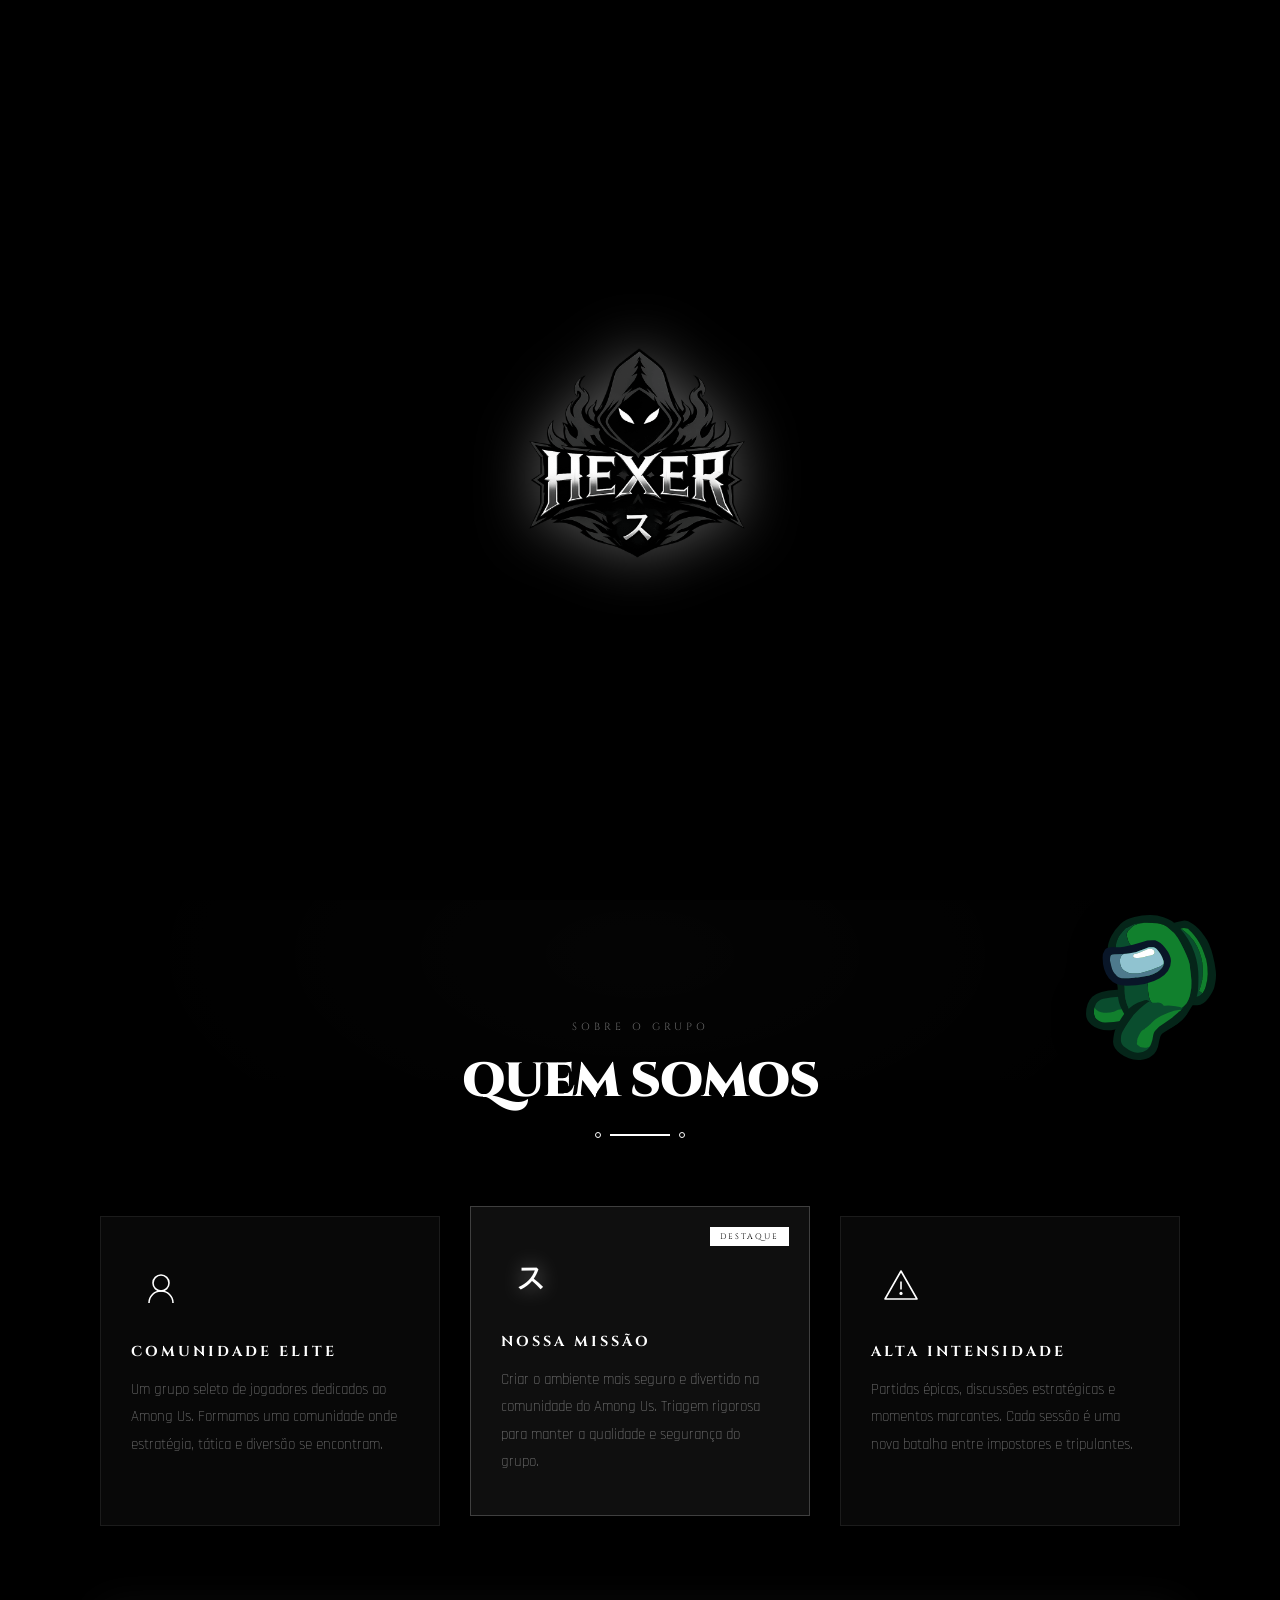
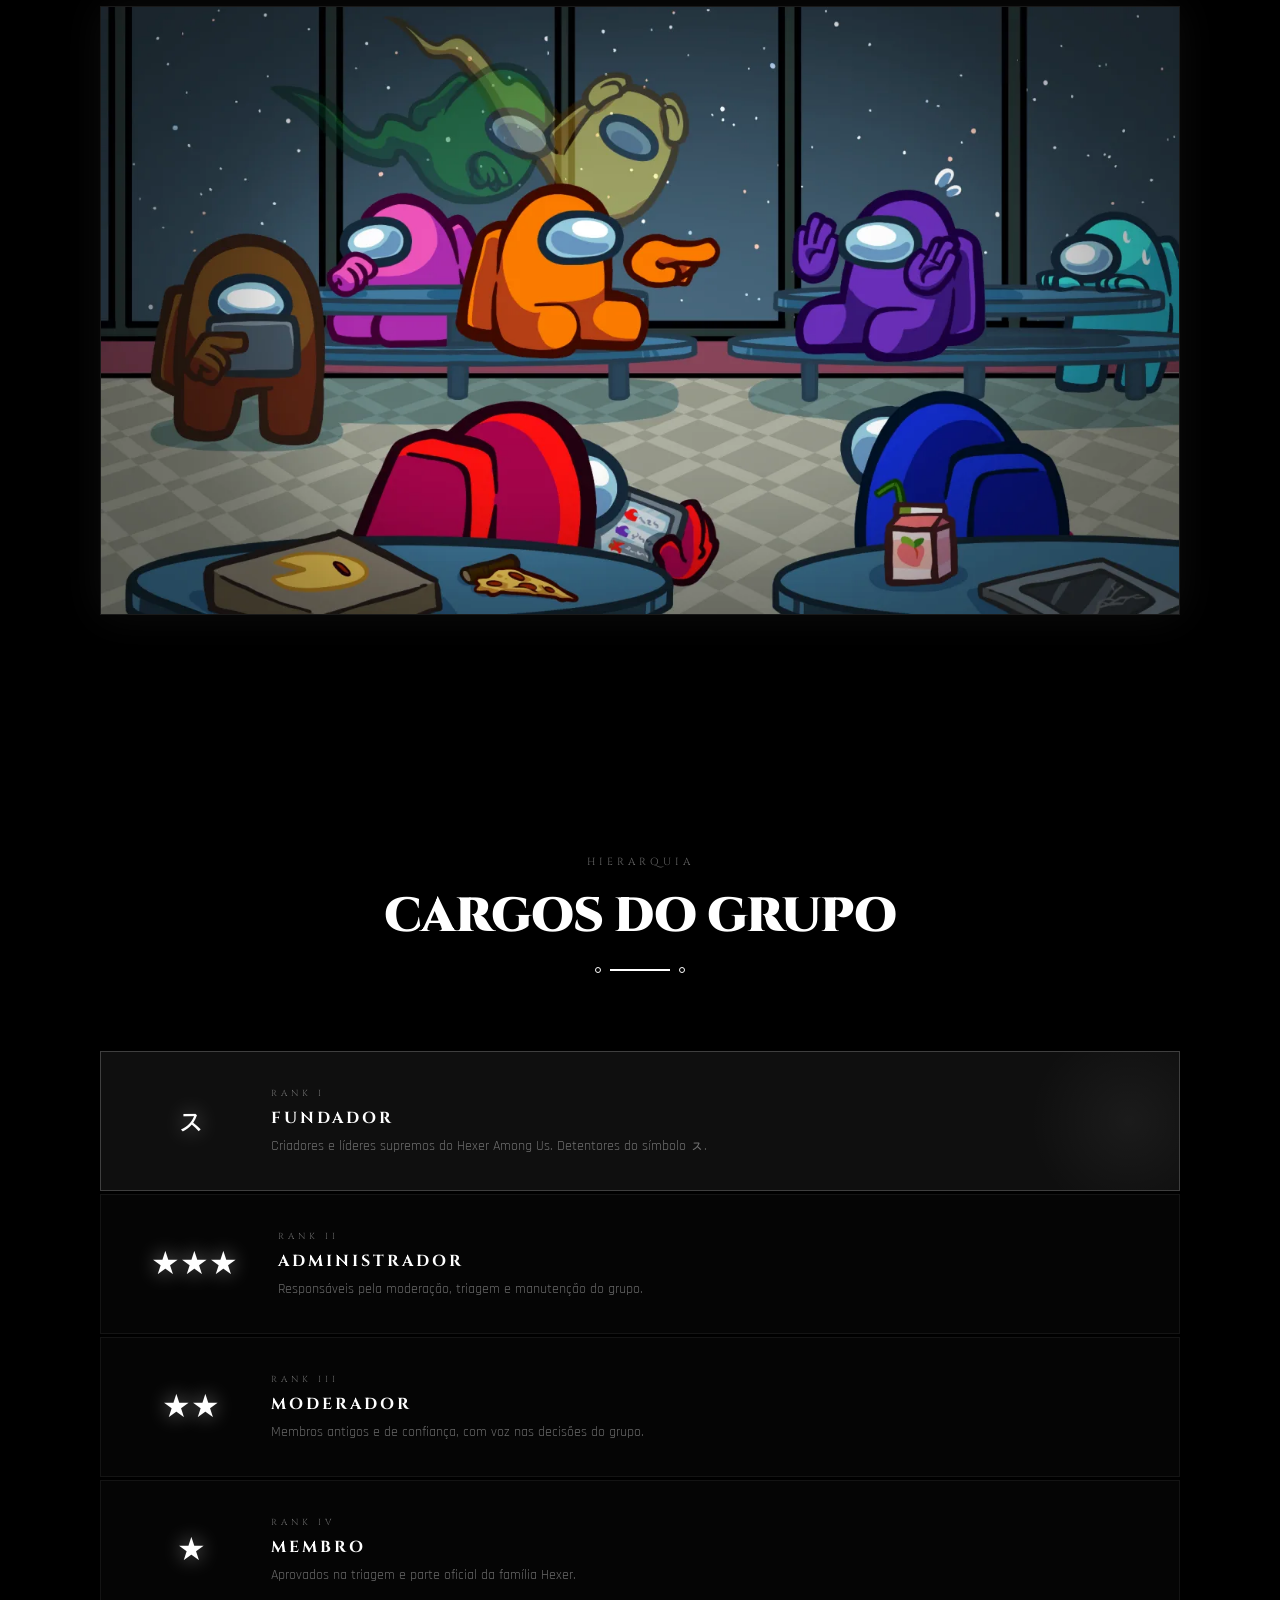
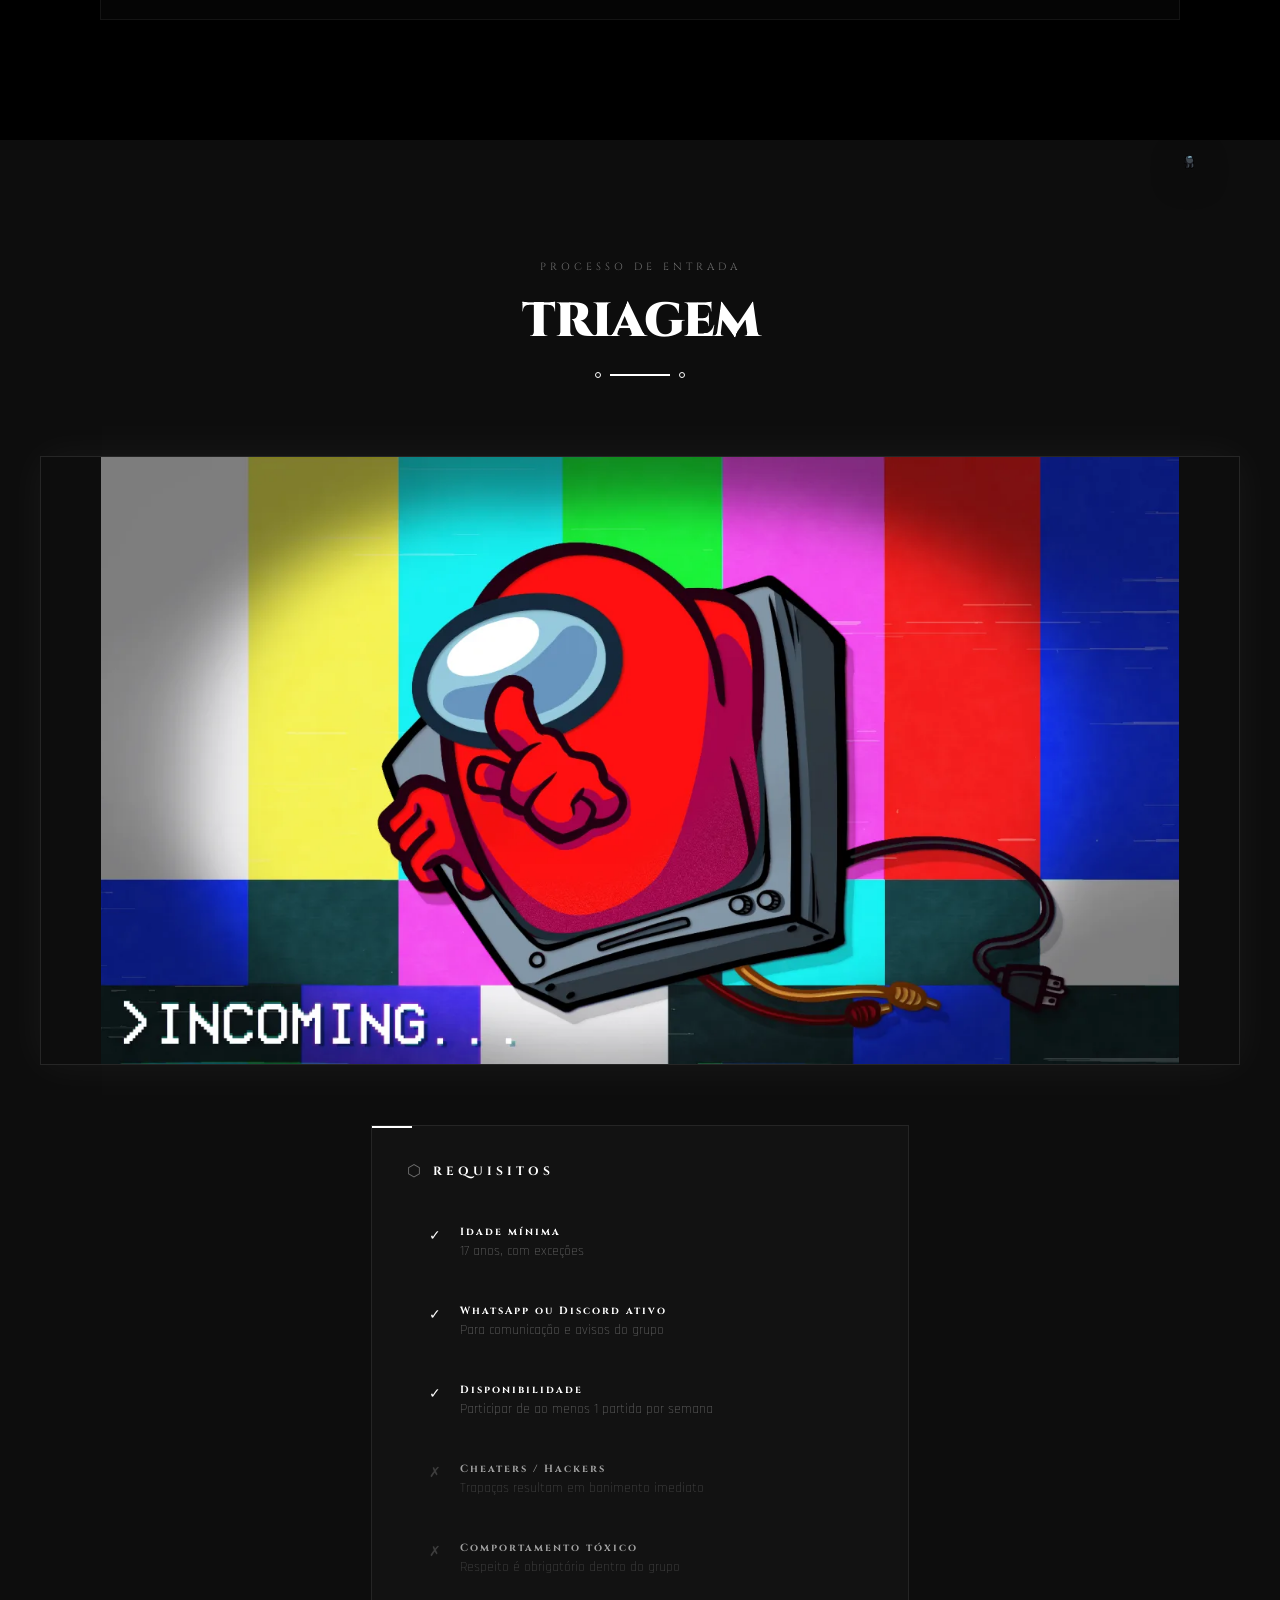
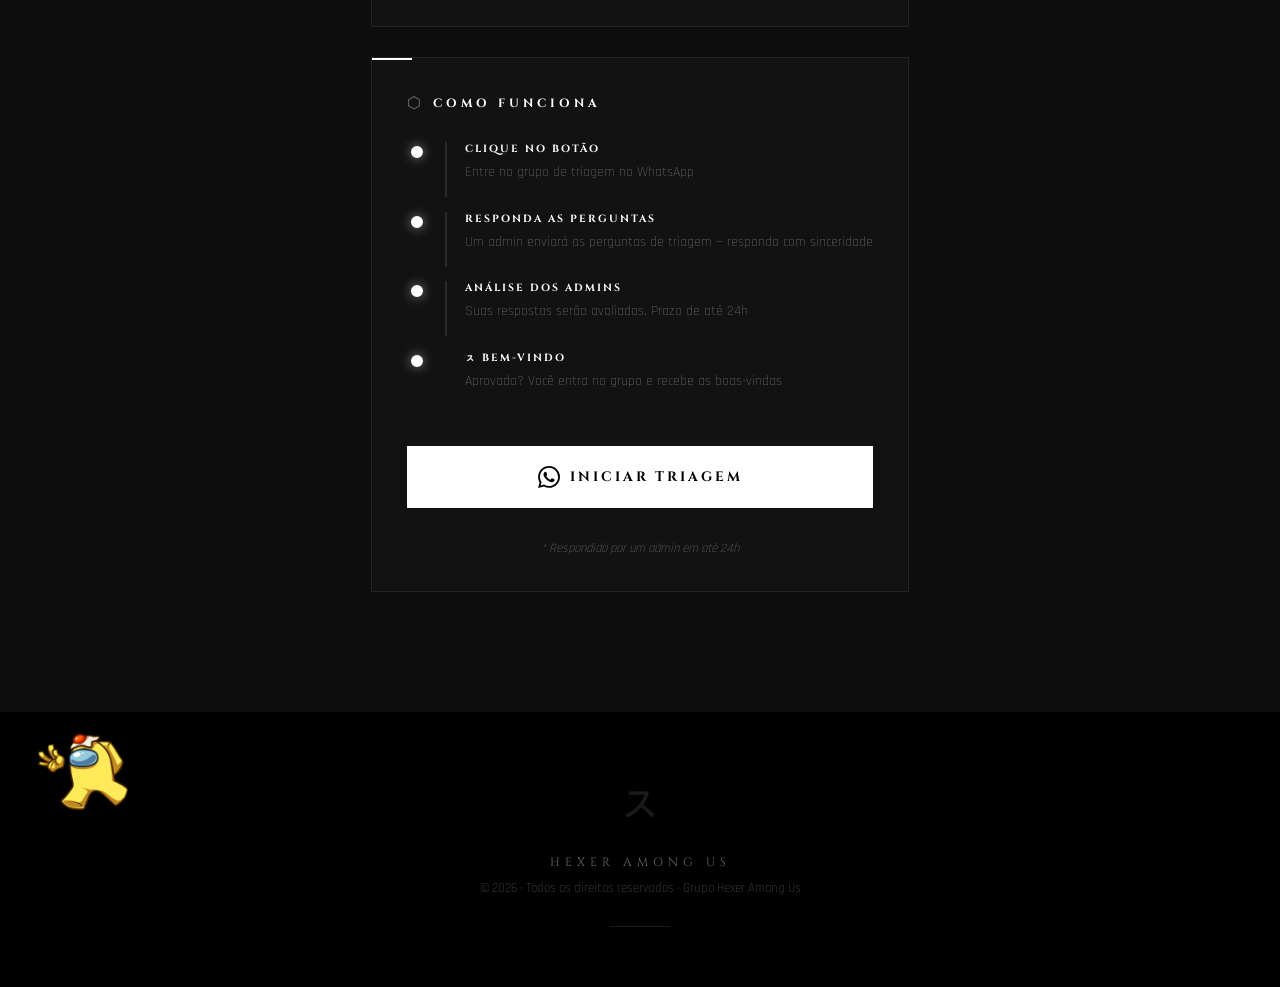
<file: index.html>
<!DOCTYPE html>
<html lang="pt-BR">
<head>
  <meta charset="UTF-8" />
  <meta name="viewport" content="width=device-width, initial-scale=1.0" />
  <title>Hexer Among Us — Grupo Oficial de Among Us no WhatsApp</title>
  <meta name="description" content="Hexer Among Us: grupo e comunidade brasileira de Among Us no WhatsApp. Partidas frequentes, triagem, regras e configurações de sala. Entre e jogue com a gente." />
  <meta name="robots" content="index, follow, max-image-preview:large, max-snippet:-1, max-video-preview:-1" />
  <link rel="canonical" href="https://hexer-amongus.site/" />

  <!-- Open Graph -->
  <meta property="og:type" content="website" />
  <meta property="og:locale" content="pt_BR" />
  <meta property="og:site_name" content="Hexer Among Us" />
  <meta property="og:title" content="ㇲ Hexer Among Us — Grupo Oficial" />
  <meta property="og:description" content="Grupo oficial de Among Us. Comunidade com triagem, regras e partidas frequentes. Entre pelo WhatsApp e junte-se aos tripulantes." />
  <meta property="og:url" content="https://hexer-amongus.site/" />
  <meta property="og:image" content="https://hexer-amongus.site/logo.png" />
  <meta property="og:image:width" content="800" />
  <meta property="og:image:height" content="800" />
  <meta property="og:image:alt" content="Logo do Hexer Among Us" />

  <!-- Twitter Card -->
  <meta name="twitter:card" content="summary_large_image" />
  <meta name="twitter:title" content="ㇲ Hexer Among Us — Grupo Oficial" />
  <meta name="twitter:description" content="Grupo oficial de Among Us. Comunidade com triagem, regras e partidas frequentes." />
  <meta name="twitter:image" content="https://hexer-amongus.site/logo.png" />

  <link rel="icon" href="/favicon.ico" sizes="any">
  <link rel="icon" type="image/png" sizes="48x48" href="/favicon-48.png">
  <link rel="icon" type="image/png" sizes="96x96" href="/favicon-96.png">
  <link rel="icon" type="image/png" sizes="192x192" href="/favicon-192.png">
  <link rel="apple-touch-icon" sizes="180x180" href="/apple-touch-icon.png">
  <link rel="preconnect" href="https://fonts.googleapis.com">
  <link rel="preconnect" href="https://fonts.gstatic.com" crossorigin>
  <link href="https://fonts.googleapis.com/css2?family=Cinzel:wght@400;600;700;900&family=Metal+Mania&family=Rajdhani:wght@300;400;600;700&display=swap" rel="stylesheet">
  <link rel="stylesheet" href="style.css" />

  <!-- Tela de carregamento: só aparece na primeira página aberta na visita -->
  <script>
    try { if (!sessionStorage.getItem('hexer-intro')) document.documentElement.classList.add('loading'); } catch (e) {}
  </script>

  <!-- Dados estruturados (Schema.org) -->
  <script type="application/ld+json">
{
  "@context": "https://schema.org",
  "@graph": [
    {
      "@type": "WebSite",
      "@id": "https://hexer-amongus.site/#website",
      "url": "https://hexer-amongus.site/",
      "name": "Hexer Among Us",
      "alternateName": "ㇲ Hexer Among Us",
      "inLanguage": "pt-BR",
      "publisher": {
        "@id": "https://hexer-amongus.site/#organization"
      }
    },
    {
      "@type": "Organization",
      "@id": "https://hexer-amongus.site/#organization",
      "name": "Hexer Among Us",
      "alternateName": "ㇲ Hexer Among Us",
      "url": "https://hexer-amongus.site/",
      "logo": {
        "@id": "https://hexer-amongus.site/#logo"
      },
      "image": {
        "@id": "https://hexer-amongus.site/#logo"
      },
      "description": "Grupo e comunidade brasileira de Among Us, com triagem de entrada, regras próprias e partidas frequentes de 15 jogadores.",
      "areaServed": "BR",
      "knowsLanguage": "pt-BR"
    },
    {
      "@type": "ImageObject",
      "@id": "https://hexer-amongus.site/#logo",
      "url": "https://hexer-amongus.site/logo.png",
      "contentUrl": "https://hexer-amongus.site/logo.png",
      "width": 800,
      "height": 800,
      "caption": "Logo do Hexer Among Us"
    },
    {
      "@type": "WebPage",
      "@id": "https://hexer-amongus.site/#webpage",
      "url": "https://hexer-amongus.site/",
      "name": "Hexer Among Us — Grupo Oficial de Among Us no WhatsApp",
      "description": "Grupo e comunidade brasileira de Among Us no WhatsApp, com triagem, regras e partidas frequentes.",
      "inLanguage": "pt-BR",
      "isPartOf": {
        "@id": "https://hexer-amongus.site/#website"
      },
      "about": {
        "@id": "https://hexer-amongus.site/#organization"
      },
      "primaryImageOfPage": {
        "@id": "https://hexer-amongus.site/#logo"
      },
      "image": {
        "@id": "https://hexer-amongus.site/#logo"
      },
      "thumbnailUrl": "https://hexer-amongus.site/logo.png"
    }
  ]
}
  </script>
</head>
<body>

  <!-- Tela de carregamento -->
  <div class="loader" id="loader" aria-hidden="true">
    <img src="logo.png" alt="" class="loader-logo" />
  </div>

  <!-- Névoa de fundo -->
  <div class="fog"></div>

  <!-- Partículas de fundo -->
  <div class="particles" id="particles"></div>

  <!-- NAV -->
  <nav class="navbar" id="navbar">
    <div class="nav-logo">
      <span class="symbol">ㇲ</span>
      <span class="nav-title">HEXER AMONG US</span>
    </div>
    <ul class="nav-links">
      <li><a href="#sobre">SOBRE</a></li>
      <li><a href="regras.html">REGRAS</a></li>
      <li><a href="config.html">CONFIG</a></li>
      <li><a href="evento.html">EVENTO</a></li>
      <li><a href="#membros">MEMBROS</a></li>
      <li><a href="#triagem" class="nav-cta">ENTRAR</a></li>
    </ul>
    <div class="hamburger" id="hamburger">
      <span></span><span></span><span></span>
    </div>
  </nav>

  <!-- HERO -->
  <section class="hero" id="home">
    <img src="crewmates/red.svg" alt="" class="crewmate-decor" style="top:90px; left:2%; --cm-w:150px; --cm-w-m:76px; --cm-rot:-10deg; --cm-delay:0s;">
    <img src="crewmates/yellow.svg" alt="" class="crewmate-decor" style="top:85px; right:2%; --cm-w:130px; --cm-w-m:68px; --cm-rot:10deg; --cm-delay:0.6s;">
    <div class="hero-bg-text">HEXER</div>

    <div class="hero-content">
      <div class="symbol-container">
        <div class="symbol-ring ring-1"></div>
        <div class="symbol-ring ring-2"></div>
        <div class="symbol-ring ring-3"></div>
        <img src="logo.png" alt="Hexer Among Us" class="hero-logo" />
      </div>

      <div class="hero-text">
        <div class="hero-tag">— GRUPO OFICIAL —</div>
        <h1 class="hero-title">
          <span class="line-1">HEXER</span>
          <span class="line-2">AMONG US</span>
        </h1>
        <p class="hero-sub">Onde os impostores são desconhecidos.<br>Onde os tripulantes nunca dormem.</p>
        <div class="hero-buttons">
          <a href="https://chat.whatsapp.com/DhpgfZ2a5ljCW3VpMiFqtu" class="btn btn-primary" target="_blank" rel="noopener">
            <span class="btn-icon">ㇲ</span>
            FAZER TRIAGEM
          </a>
          <a href="#sobre" class="btn btn-secondary">SAIBA MAIS</a>
        </div>
      </div>
    </div>

  </section>

  <!-- SOBRE -->
  <section class="section" id="sobre">
    <img src="crewmates/green.svg" alt="" class="crewmate-decor" style="top:15px; right:2%; --cm-w:130px; --cm-w-m:66px; --cm-rot:8deg; --cm-delay:1.2s;">
    <div class="section-header">
      <span class="section-tag">SOBRE O GRUPO</span>
      <h2 class="section-title">QUEM SOMOS</h2>
      <div class="title-line"></div>
    </div>

    <div class="about-grid">
      <div class="about-card" data-delay="0">
        <div class="card-icon">
          <svg viewBox="0 0 50 50" fill="none">
            <circle cx="25" cy="20" r="10" stroke="white" stroke-width="2"/>
            <path d="M10 45c0-8.284 6.716-15 15-15s15 6.716 15 15" stroke="white" stroke-width="2"/>
          </svg>
        </div>
        <h3>COMUNIDADE ELITE</h3>
        <p>Um grupo seleto de jogadores dedicados ao Among Us. Formamos uma comunidade onde estratégia, tática e diversão se encontram.</p>
      </div>

      <div class="about-card featured" data-delay="150">
        <div class="card-badge">DESTAQUE</div>
        <div class="card-icon">
          <div class="symbol-small">ㇲ</div>
        </div>
        <h3>NOSSA MISSÃO</h3>
        <p>Criar o ambiente mais seguro e divertido na comunidade do Among Us. Triagem rigorosa para manter a qualidade e segurança do grupo.</p>
      </div>

      <div class="about-card" data-delay="300">
        <div class="card-icon">
          <svg viewBox="0 0 50 50" fill="none">
            <polygon points="25,5 45,40 5,40" stroke="white" stroke-width="2" stroke-linejoin="round"/>
            <line x1="25" y1="18" x2="25" y2="28" stroke="white" stroke-width="2"/>
            <circle cx="25" cy="33" r="2" fill="white"/>
          </svg>
        </div>
        <h3>ALTA INTENSIDADE</h3>
        <p>Partidas épicas, discussões estratégicas e momentos marcantes. Cada sessão é uma nova batalha entre impostores e tripulantes.</p>
      </div>
    </div>

    <img src="img/cafeteria.webp" alt="Tripulantes reunidos" class="gallery-banner">
  </section>

  <!-- MEMBROS / HIERARQUIA -->
  <section class="section" id="membros">
    <div class="section-header">
      <span class="section-tag">HIERARQUIA</span>
      <h2 class="section-title">CARGOS DO GRUPO</h2>
      <div class="title-line"></div>
    </div>

    <div class="hierarchy">
      <div class="tier tier-1" data-delay="0">
        <div class="tier-badge">ㇲ</div>
        <div class="tier-info">
          <span class="tier-rank">RANK I</span>
          <h3>FUNDADOR</h3>
          <p>Criadores e líderes supremos do Hexer Among Us. Detentores do símbolo ㇲ.</p>
        </div>
        <div class="tier-glow"></div>
      </div>

      <div class="tier tier-2" data-delay="150">
        <div class="tier-badge">★★★</div>
        <div class="tier-info">
          <span class="tier-rank">RANK II</span>
          <h3>ADMINISTRADOR</h3>
          <p>Responsáveis pela moderação, triagem e manutenção do grupo.</p>
        </div>
      </div>

      <div class="tier tier-3" data-delay="300">
        <div class="tier-badge">★★</div>
        <div class="tier-info">
          <span class="tier-rank">RANK III</span>
          <h3>MODERADOR</h3>
          <p>Membros antigos e de confiança, com voz nas decisões do grupo.</p>
        </div>
      </div>

      <div class="tier tier-4" data-delay="450">
        <div class="tier-badge">★</div>
        <div class="tier-info">
          <span class="tier-rank">RANK IV</span>
          <h3>MEMBRO</h3>
          <p>Aprovados na triagem e parte oficial da família Hexer.</p>
        </div>
      </div>
    </div>
  </section>

  <!-- TRIAGEM -->
  <section class="section dark-section" id="triagem">
    <img src="crewmates/black.svg" alt="" class="crewmate-decor" style="top:15px; right:2%; --cm-w:130px; --cm-w-m:66px; --cm-rot:10deg; --cm-delay:0.4s;">
    <div class="section-header">
      <span class="section-tag">PROCESSO DE ENTRADA</span>
      <h2 class="section-title">TRIAGEM</h2>
      <div class="title-line"></div>
    </div>

    <img src="img/tv-promo.webp" alt="Transmissão incoming" class="gallery-banner" style="margin-bottom:60px;">

    <div class="triagem-layout">

      <!-- COLUNA ESQUERDA -->
      <div class="triagem-col">

        <!-- Requisitos -->
        <div class="triagem-block reveal">
          <div class="block-header">
            <span class="block-icon">⬡</span>
            <h3>REQUISITOS</h3>
          </div>
          <ul class="req-list">
            <li class="req-item req-ok">
              <span class="req-status">✓</span>
              <div>
                <strong>Idade mínima</strong>
                <span>17 anos, com exceções</span>
              </div>
            </li>
            <li class="req-item req-ok">
              <span class="req-status">✓</span>
              <div>
                <strong>WhatsApp ou Discord ativo</strong>
                <span>Para comunicação e avisos do grupo</span>
              </div>
            </li>
            <li class="req-item req-ok">
              <span class="req-status">✓</span>
              <div>
                <strong>Disponibilidade</strong>
                <span>Participar de ao menos 1 partida por semana</span>
              </div>
            </li>
            <li class="req-item req-x">
              <span class="req-status">✗</span>
              <div>
                <strong>Cheaters / Hackers</strong>
                <span>Trapaças resultam em banimento imediato</span>
              </div>
            </li>
            <li class="req-item req-x">
              <span class="req-status">✗</span>
              <div>
                <strong>Comportamento tóxico</strong>
                <span>Respeito é obrigatório dentro do grupo</span>
              </div>
            </li>
          </ul>
        </div>

        <!-- Processo -->
        <div class="triagem-block reveal">
          <div class="block-header">
            <span class="block-icon">⬡</span>
            <h3>COMO FUNCIONA</h3>
          </div>
          <div class="process-timeline">
            <div class="process-step">
              <div class="ps-dot active"></div>
              <div class="ps-line"></div>
              <div class="ps-content">
                <strong>CLIQUE NO BOTÃO</strong>
                <span>Entre no grupo de triagem no WhatsApp</span>
              </div>
            </div>
            <div class="process-step">
              <div class="ps-dot"></div>
              <div class="ps-line"></div>
              <div class="ps-content">
                <strong>RESPONDA AS PERGUNTAS</strong>
                <span>Um admin enviará as perguntas de triagem — responda com sinceridade</span>
              </div>
            </div>
            <div class="process-step">
              <div class="ps-dot"></div>
              <div class="ps-line"></div>
              <div class="ps-content">
                <strong>ANÁLISE DOS ADMINS</strong>
                <span>Suas respostas serão avaliadas. Prazo de até 24h</span>
              </div>
            </div>
            <div class="process-step">
              <div class="ps-dot final"></div>
              <div class="ps-content">
                <strong>ㇲ BEM-VINDO</strong>
                <span>Aprovado? Você entra no grupo e recebe as boas-vindas</span>
              </div>
            </div>
          </div>

          <!-- CTA -->
          <div class="triagem-cta">
            <a href="https://chat.whatsapp.com/DhpgfZ2a5ljCW3VpMiFqtu"
               class="btn btn-primary btn-large whatsapp-btn"
               target="_blank" rel="noopener">
              <svg class="whatsapp-icon" viewBox="0 0 24 24" fill="currentColor">
                <path d="M17.472 14.382c-.297-.149-1.758-.867-2.03-.967-.273-.099-.471-.148-.67.15-.197.297-.767.966-.94 1.164-.173.199-.347.223-.644.075-.297-.15-1.255-.463-2.39-1.475-.883-.788-1.48-1.761-1.653-2.059-.173-.297-.018-.458.13-.606.134-.133.298-.347.446-.52.149-.174.198-.298.298-.497.099-.198.05-.371-.025-.52-.075-.149-.669-1.612-.916-2.207-.242-.579-.487-.5-.669-.51-.173-.008-.371-.01-.57-.01-.198 0-.52.074-.792.372-.272.297-1.04 1.016-1.04 2.479 0 1.462 1.065 2.875 1.213 3.074.149.198 2.096 3.2 5.077 4.487.709.306 1.262.489 1.694.625.712.227 1.36.195 1.871.118.571-.085 1.758-.719 2.006-1.413.248-.694.248-1.289.173-1.413-.074-.124-.272-.198-.57-.347m-5.421 7.403h-.004a9.87 9.87 0 01-5.031-1.378l-.361-.214-3.741.982.998-3.648-.235-.374a9.86 9.86 0 01-1.51-5.26c.001-5.45 4.436-9.884 9.888-9.884 2.64 0 5.122 1.03 6.988 2.898a9.825 9.825 0 012.893 6.994c-.003 5.45-4.437 9.884-9.885 9.884m8.413-18.297A11.815 11.815 0 0012.05 0C5.495 0 .16 5.335.157 11.892c0 2.096.547 4.142 1.588 5.945L.057 24l6.305-1.654a11.882 11.882 0 005.683 1.448h.005c6.554 0 11.89-5.335 11.893-11.893a11.821 11.821 0 00-3.48-8.413z"/>
              </svg>
              INICIAR TRIAGEM
            </a>
            <p class="cta-note">* Respondido por um admin em até 24h</p>
          </div>
        </div>

      </div>

    </div>
  </section>

  <!-- FOOTER -->
  <footer class="footer">
    <img src="crewmates/amy.webp" alt="" class="crewmate-decor" style="top:15px; left:3%; --cm-w:90px; --cm-w-m:56px; --cm-rot:-6deg; --cm-delay:0.9s;">
    <div class="footer-symbol">ㇲ</div>
    <div class="footer-content">
      <p class="footer-name">HEXER AMONG US</p>
      <p class="footer-copy">© 2026 · Todos os direitos reservados · Grupo Hexer Among Us</p>
    </div>
    <div class="footer-line"></div>
  </footer>

  <script src="script.js"></script>
</body>
</html>
</file>
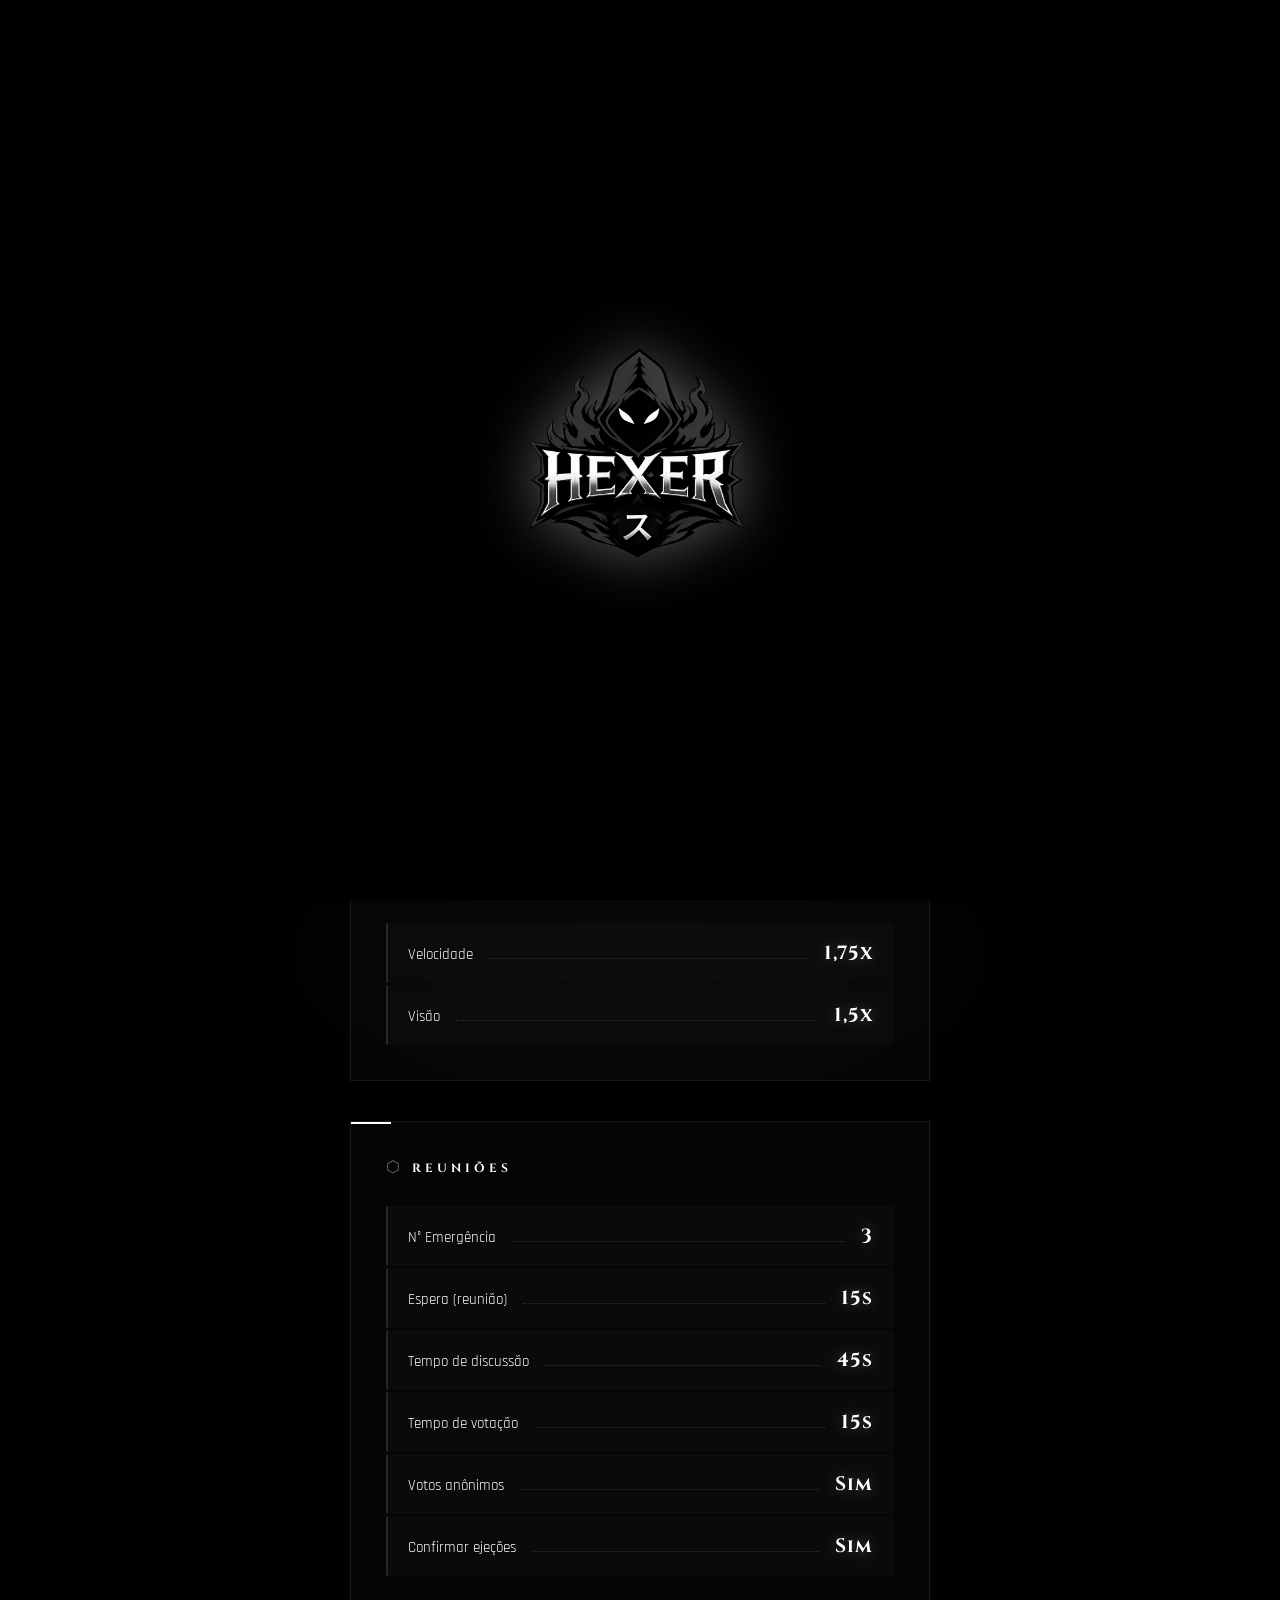
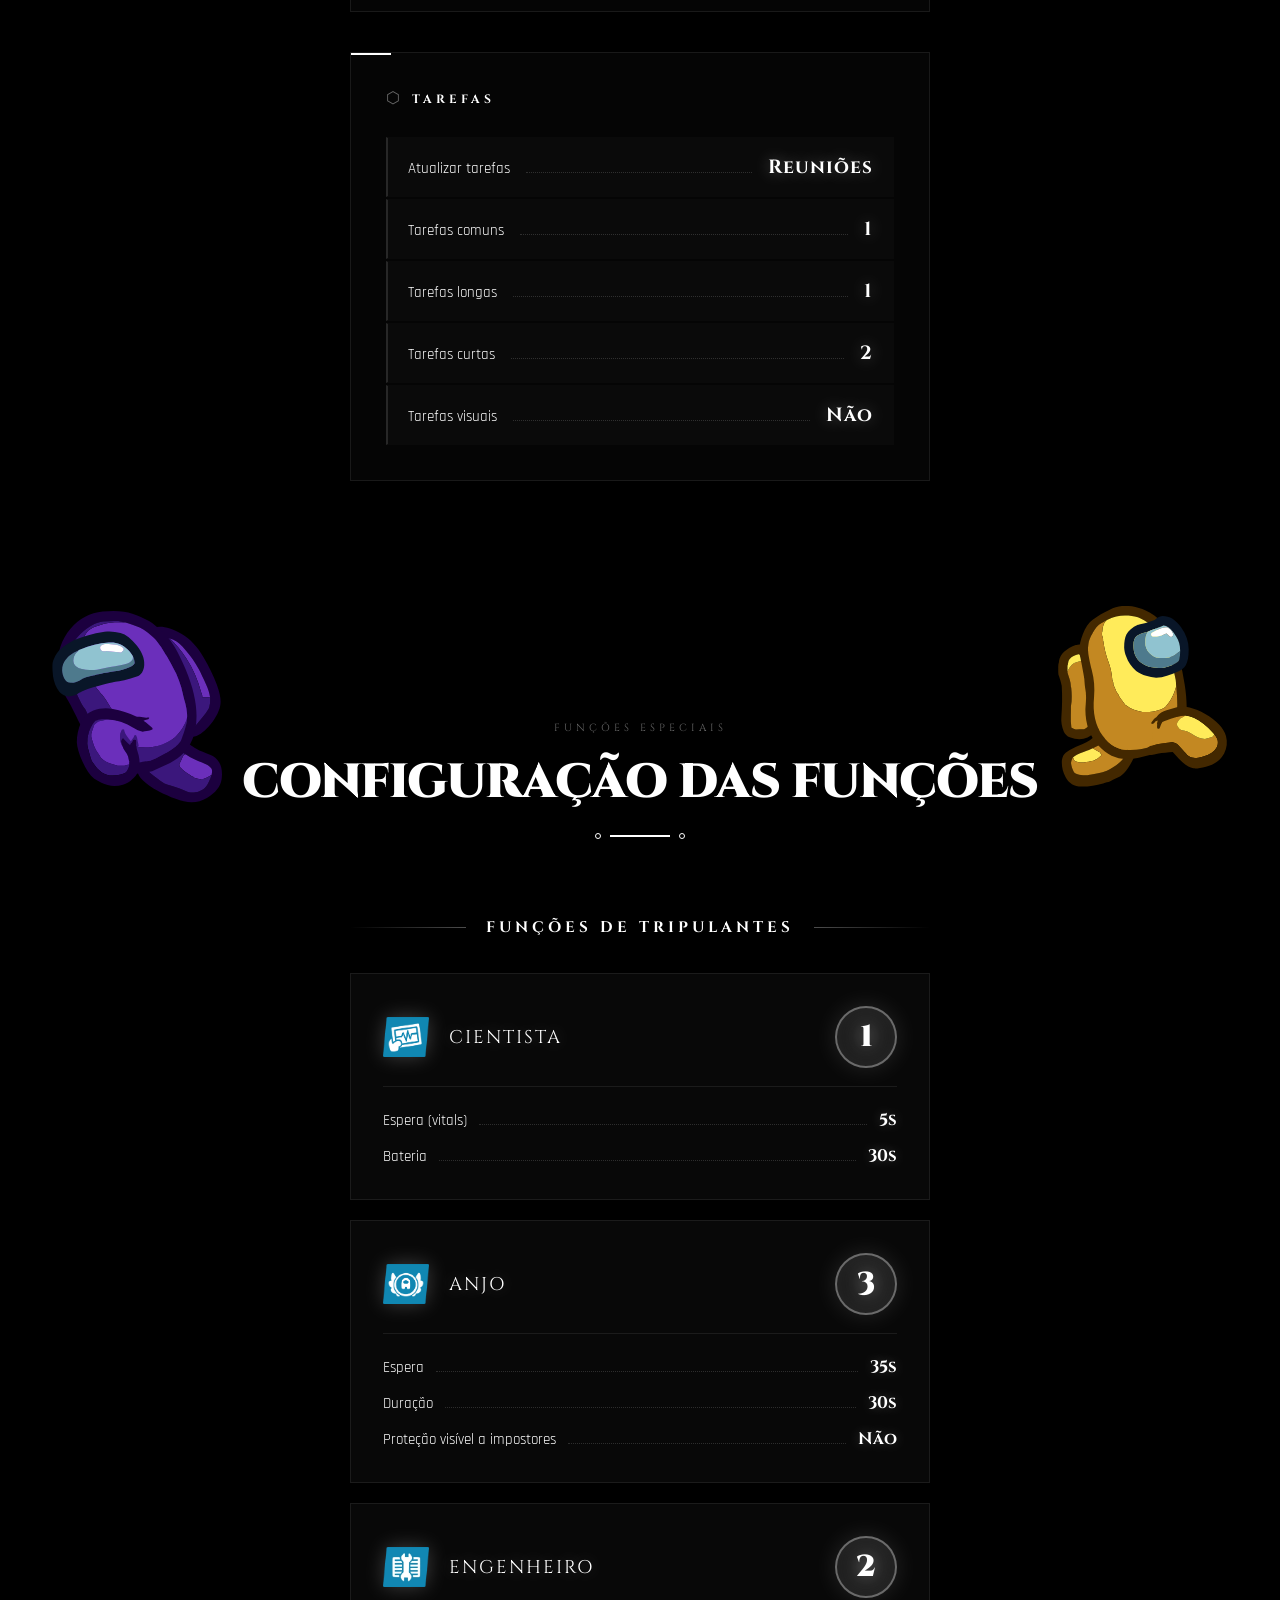
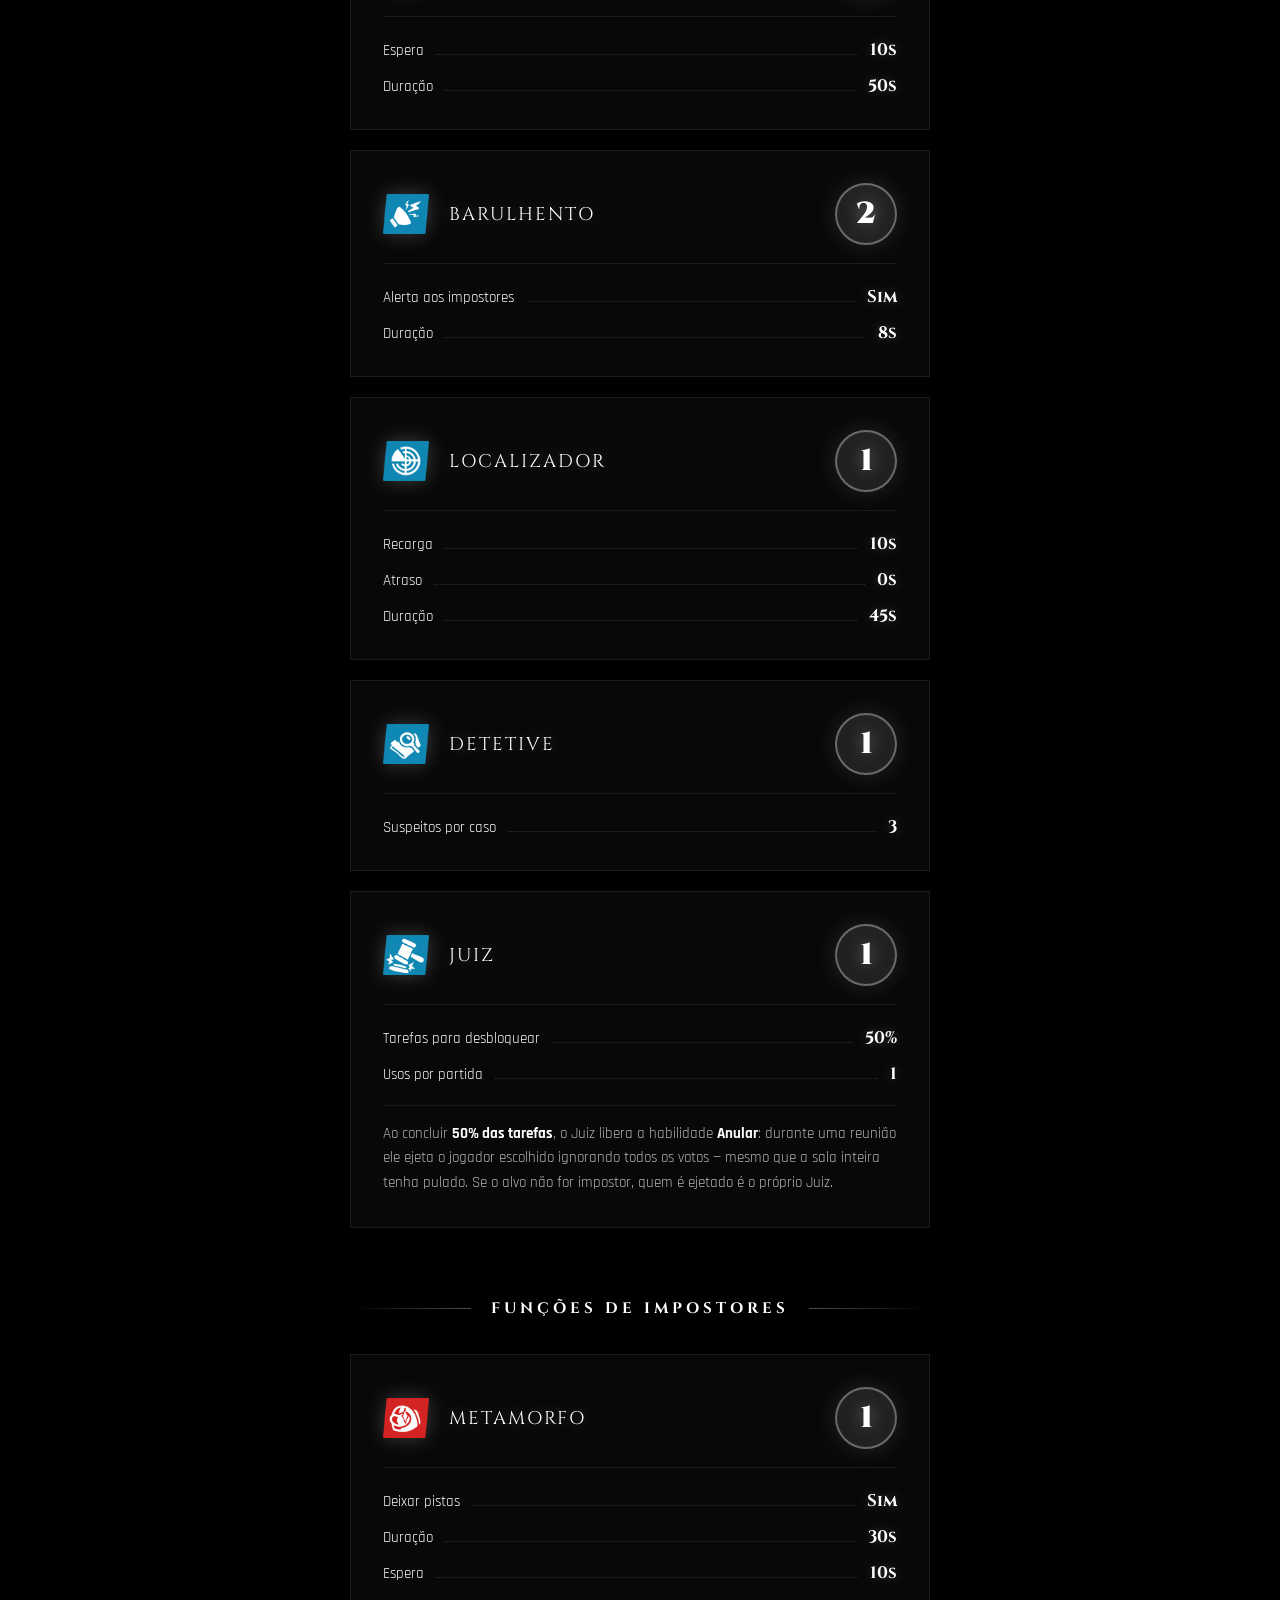
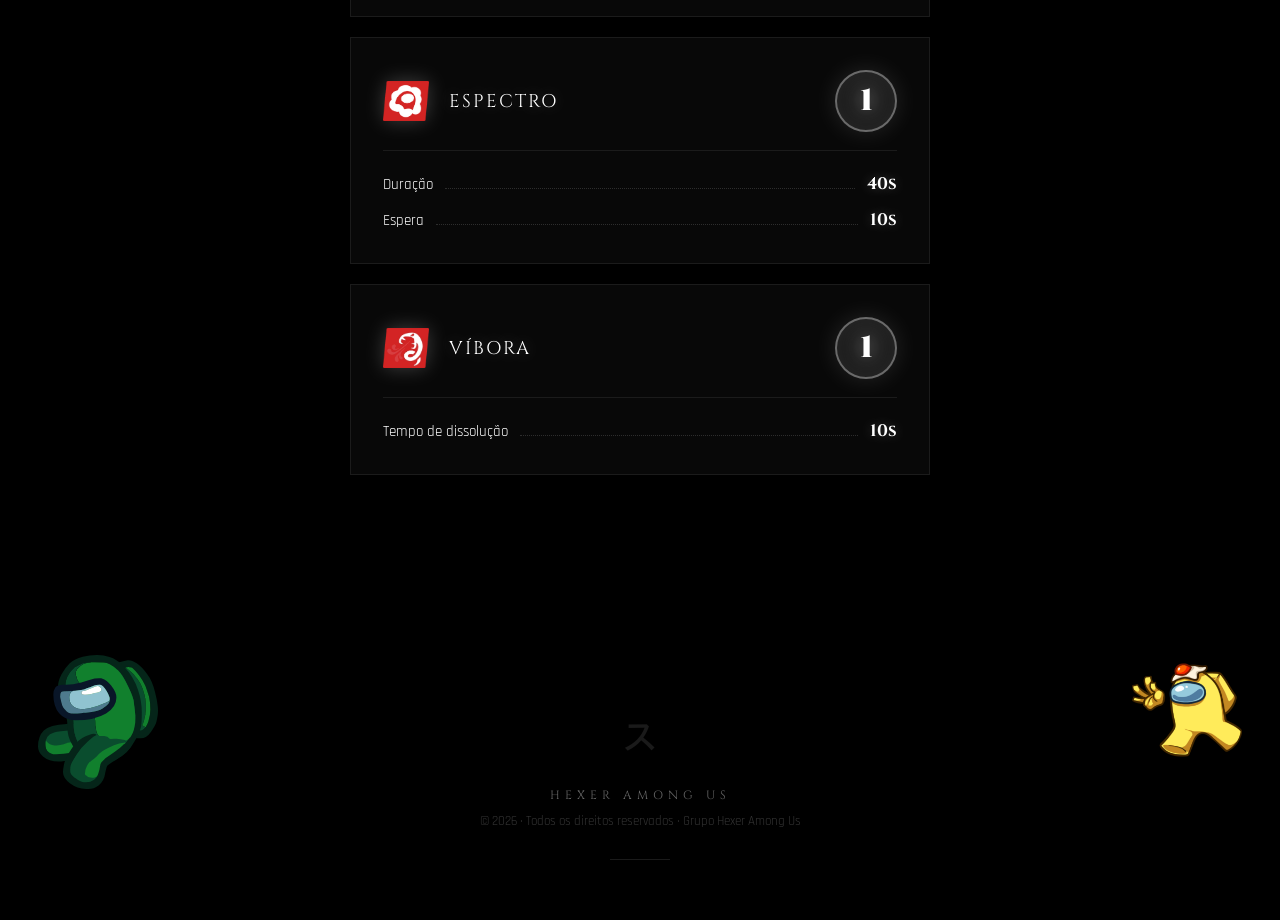
<file: config.html>
<!DOCTYPE html>
<html lang="pt-BR">
<head>
  <meta charset="UTF-8" />
  <meta name="viewport" content="width=device-width, initial-scale=1.0" />
  <title>Configurações de Sala Among Us para 15 Jogadores — Hexer Among Us</title>
  <meta name="description" content="Configuração de sala Among Us para 15 jogadores: impostores, tripulantes, reuniões, tarefas e todas as funções especiais — Cientista, Anjo, Detetive, Juiz, Metamorfo, Víbora e mais." />
  <meta name="robots" content="index, follow, max-image-preview:large, max-snippet:-1, max-video-preview:-1" />
  <link rel="canonical" href="https://hexer-amongus.site/config.html" />

  <!-- Open Graph -->
  <meta property="og:type" content="website" />
  <meta property="og:locale" content="pt_BR" />
  <meta property="og:site_name" content="Hexer Among Us" />
  <meta property="og:title" content="Configurações de Sala — Hexer Among Us" />
  <meta property="og:description" content="Configurações padrão de sala do grupo Hexer Among Us: impostores, tripulantes, reuniões, tarefas e todas as funções especiais, incluindo o novo Juiz." />
  <meta property="og:url" content="https://hexer-amongus.site/config.html" />
  <meta property="og:image" content="https://hexer-amongus.site/logo.png" />
  <meta property="og:image:width" content="800" />
  <meta property="og:image:height" content="800" />
  <meta property="og:image:alt" content="Logo do Hexer Among Us" />

  <!-- Twitter Card -->
  <meta name="twitter:card" content="summary_large_image" />
  <meta name="twitter:title" content="Configurações de Sala — Hexer Among Us" />
  <meta name="twitter:description" content="Configurações padrão de sala do grupo Hexer Among Us." />
  <meta name="twitter:image" content="https://hexer-amongus.site/logo.png" />

  <link rel="icon" href="/favicon.ico" sizes="any">
  <link rel="icon" type="image/png" sizes="48x48" href="/favicon-48.png">
  <link rel="icon" type="image/png" sizes="96x96" href="/favicon-96.png">
  <link rel="icon" type="image/png" sizes="192x192" href="/favicon-192.png">
  <link rel="apple-touch-icon" sizes="180x180" href="/apple-touch-icon.png">
  <link rel="preconnect" href="https://fonts.googleapis.com">
  <link rel="preconnect" href="https://fonts.gstatic.com" crossorigin>
  <link href="https://fonts.googleapis.com/css2?family=Cinzel:wght@400;600;700;900&family=Metal+Mania&family=Rajdhani:wght@300;400;600;700&display=swap" rel="stylesheet">
  <link rel="stylesheet" href="style.css" />

  <!-- Tela de carregamento: só aparece na primeira página aberta na visita -->
  <script>
    try { if (!sessionStorage.getItem('hexer-intro')) document.documentElement.classList.add('loading'); } catch (e) {}
  </script>

  <!-- Dados estruturados (Schema.org) -->
  <script type="application/ld+json">
{
  "@context": "https://schema.org",
  "@graph": [
    {
      "@type": "ImageObject",
      "@id": "https://hexer-amongus.site/#logo",
      "url": "https://hexer-amongus.site/logo.png",
      "contentUrl": "https://hexer-amongus.site/logo.png",
      "width": 800,
      "height": 800,
      "caption": "Logo do Hexer Among Us"
    },
    {
      "@type": "BreadcrumbList",
      "@id": "https://hexer-amongus.site/config.html#breadcrumb",
      "itemListElement": [
        {
          "@type": "ListItem",
          "position": 1,
          "name": "Início",
          "item": "https://hexer-amongus.site/"
        },
        {
          "@type": "ListItem",
          "position": 2,
          "name": "Configurações de sala"
        }
      ]
    },
    {
      "@type": "WebPage",
      "@id": "https://hexer-amongus.site/config.html#webpage",
      "url": "https://hexer-amongus.site/config.html",
      "name": "Configurações de Sala Among Us para 15 Jogadores — Hexer Among Us",
      "description": "Configuração padrão de sala do Hexer Among Us para 15 jogadores, incluindo todas as funções especiais de tripulantes e impostores.",
      "inLanguage": "pt-BR",
      "isPartOf": {
        "@id": "https://hexer-amongus.site/#website"
      },
      "about": {
        "@id": "https://hexer-amongus.site/#organization"
      },
      "primaryImageOfPage": {
        "@id": "https://hexer-amongus.site/#logo"
      },
      "image": {
        "@id": "https://hexer-amongus.site/#logo"
      },
      "thumbnailUrl": "https://hexer-amongus.site/logo.png",
      "breadcrumb": {
        "@id": "https://hexer-amongus.site/config.html#breadcrumb"
      }
    }
  ]
}
  </script>
</head>
<body>

  <!-- Tela de carregamento -->
  <div class="loader" id="loader" aria-hidden="true">
    <img src="logo.png" alt="" class="loader-logo" />
  </div>

  <!-- Névoa de fundo -->
  <div class="fog"></div>

  <!-- Partículas de fundo -->
  <div class="particles" id="particles"></div>

  <!-- NAV -->
  <nav class="navbar" id="navbar">
    <div class="nav-logo">
      <span class="symbol">ㇲ</span>
      <span class="nav-title">HEXER AMONG US</span>
    </div>
    <ul class="nav-links">
      <li><a href="index.html#sobre">SOBRE</a></li>
      <li><a href="regras.html">REGRAS</a></li>
      <li><a href="config.html">CONFIG</a></li>
      <li><a href="evento.html">EVENTO</a></li>
      <li><a href="index.html#membros">MEMBROS</a></li>
      <li><a href="index.html#triagem" class="nav-cta">ENTRAR</a></li>
    </ul>
    <div class="hamburger" id="hamburger">
      <span></span><span></span><span></span>
    </div>
  </nav>

  <!-- CONFIGURAÇÕES GERAIS -->
  <section class="section" id="config-geral">
    <img src="crewmates/red.svg" alt="" class="crewmate-decor" style="top:10px; left:1%; --cm-w:170px; --cm-w-m:90px; --cm-rot:-9deg; --cm-delay:0.2s;">
    <img src="crewmates/black.svg" alt="" class="crewmate-decor" style="top:5px; right:1%; --cm-w:170px; --cm-w-m:90px; --cm-rot:9deg; --cm-delay:0.9s;">

    <a href="index.html" class="back-link">← VOLTAR AO INÍCIO</a>

    <div class="section-header">
      <span class="section-tag">PADRÃO HEXER</span>
      <h2 class="section-title">CONFIGURAÇÕES DE SALA</h2>
      <div class="title-line"></div>
      <p class="section-desc">Sala padrão para <strong>15 jogadores</strong>. Use essa configuração em todas as partidas do grupo.</p>
    </div>

    <div class="config-layout">
      <div class="triagem-block reveal">
        <div class="block-header">
          <span class="block-icon">⬡</span>
          <h3>IMPOSTORES</h3>
        </div>
        <div class="spec-list">
          <div class="spec-item"><span class="spec-label">Número de impostores</span><span class="spec-value">3</span></div>
          <div class="spec-item"><span class="spec-label">Abate</span><span class="spec-value">15,0s</span></div>
          <div class="spec-item"><span class="spec-label">Visão</span><span class="spec-value">1,75x</span></div>
          <div class="spec-item"><span class="spec-label">Distância de abate</span><span class="spec-value">Média</span></div>
        </div>
      </div>

      <div class="triagem-block reveal">
        <div class="block-header">
          <span class="block-icon">⬡</span>
          <h3>TRIPULANTES</h3>
        </div>
        <div class="spec-list">
          <div class="spec-item"><span class="spec-label">Velocidade</span><span class="spec-value">1,75x</span></div>
          <div class="spec-item"><span class="spec-label">Visão</span><span class="spec-value">1,5x</span></div>
        </div>
      </div>

      <div class="triagem-block reveal">
        <div class="block-header">
          <span class="block-icon">⬡</span>
          <h3>REUNIÕES</h3>
        </div>
        <div class="spec-list">
          <div class="spec-item"><span class="spec-label">N° Emergência</span><span class="spec-value">3</span></div>
          <div class="spec-item"><span class="spec-label">Espera (reunião)</span><span class="spec-value">15s</span></div>
          <div class="spec-item"><span class="spec-label">Tempo de discussão</span><span class="spec-value">45s</span></div>
          <div class="spec-item"><span class="spec-label">Tempo de votação</span><span class="spec-value">15s</span></div>
          <div class="spec-item"><span class="spec-label">Votos anônimos</span><span class="spec-value">Sim</span></div>
          <div class="spec-item"><span class="spec-label">Confirmar ejeções</span><span class="spec-value">Sim</span></div>
        </div>
      </div>

      <div class="triagem-block reveal">
        <div class="block-header">
          <span class="block-icon">⬡</span>
          <h3>TAREFAS</h3>
        </div>
        <div class="spec-list">
          <div class="spec-item"><span class="spec-label">Atualizar tarefas</span><span class="spec-value">Reuniões</span></div>
          <div class="spec-item"><span class="spec-label">Tarefas comuns</span><span class="spec-value">1</span></div>
          <div class="spec-item"><span class="spec-label">Tarefas longas</span><span class="spec-value">1</span></div>
          <div class="spec-item"><span class="spec-label">Tarefas curtas</span><span class="spec-value">2</span></div>
          <div class="spec-item"><span class="spec-label">Tarefas visuais</span><span class="spec-value">Não</span></div>
        </div>
      </div>
    </div>
  </section>

  <!-- CONFIGURAÇÃO DAS FUNÇÕES -->
  <section class="section" id="config-funcoes">
    <img src="crewmates/purple.svg" alt="" class="crewmate-decor" style="top:10px; left:1%; --cm-w:170px; --cm-w-m:90px; --cm-rot:-8deg; --cm-delay:0.5s;">
    <img src="crewmates/yellow.svg" alt="" class="crewmate-decor" style="top:5px; right:1%; --cm-w:170px; --cm-w-m:90px; --cm-rot:8deg; --cm-delay:1.3s;">

    <div class="section-header">
      <span class="section-tag">FUNÇÕES ESPECIAIS</span>
      <h2 class="section-title">CONFIGURAÇÃO DAS FUNÇÕES</h2>
      <div class="title-line"></div>
    </div>

    <h3 class="config-sub-title">FUNÇÕES DE TRIPULANTES</h3>
    <div class="roles-grid">
      <div class="role-card">
        <div class="role-card-header">
          <img src="roles/cientista.webp" alt="" class="role-icon" width="46" height="46" loading="lazy" />
          <span class="role-name">CIENTISTA</span>
          <span class="role-count">1</span>
        </div>
        <div class="role-specs">
          <div class="role-spec"><span class="role-spec-label">Espera (vitals)</span><span class="role-spec-value">5s</span></div>
          <div class="role-spec"><span class="role-spec-label">Bateria</span><span class="role-spec-value">30s</span></div>
        </div>
      </div>

      <div class="role-card">
        <div class="role-card-header">
          <img src="roles/anjo.webp" alt="" class="role-icon" width="46" height="46" loading="lazy" />
          <span class="role-name">ANJO</span>
          <span class="role-count">3</span>
        </div>
        <div class="role-specs">
          <div class="role-spec"><span class="role-spec-label">Espera</span><span class="role-spec-value">35s</span></div>
          <div class="role-spec"><span class="role-spec-label">Duração</span><span class="role-spec-value">30s</span></div>
          <div class="role-spec"><span class="role-spec-label">Proteção visível a impostores</span><span class="role-spec-value">Não</span></div>
        </div>
      </div>

      <div class="role-card">
        <div class="role-card-header">
          <img src="roles/engenheiro.webp" alt="" class="role-icon" width="46" height="46" loading="lazy" />
          <span class="role-name">ENGENHEIRO</span>
          <span class="role-count">2</span>
        </div>
        <div class="role-specs">
          <div class="role-spec"><span class="role-spec-label">Espera</span><span class="role-spec-value">10s</span></div>
          <div class="role-spec"><span class="role-spec-label">Duração</span><span class="role-spec-value">50s</span></div>
        </div>
      </div>

      <div class="role-card">
        <div class="role-card-header">
          <img src="roles/barulhento.webp" alt="" class="role-icon" width="46" height="46" loading="lazy" />
          <span class="role-name">BARULHENTO</span>
          <span class="role-count">2</span>
        </div>
        <div class="role-specs">
          <div class="role-spec"><span class="role-spec-label">Alerta aos impostores</span><span class="role-spec-value">Sim</span></div>
          <div class="role-spec"><span class="role-spec-label">Duração</span><span class="role-spec-value">8s</span></div>
        </div>
      </div>

      <div class="role-card">
        <div class="role-card-header">
          <img src="roles/localizador.webp" alt="" class="role-icon" width="46" height="46" loading="lazy" />
          <span class="role-name">LOCALIZADOR</span>
          <span class="role-count">1</span>
        </div>
        <div class="role-specs">
          <div class="role-spec"><span class="role-spec-label">Recarga</span><span class="role-spec-value">10s</span></div>
          <div class="role-spec"><span class="role-spec-label">Atraso</span><span class="role-spec-value">0s</span></div>
          <div class="role-spec"><span class="role-spec-label">Duração</span><span class="role-spec-value">45s</span></div>
        </div>
      </div>

      <div class="role-card">
        <div class="role-card-header">
          <img src="roles/detetive.webp" alt="" class="role-icon" width="46" height="46" loading="lazy" />
          <span class="role-name">DETETIVE</span>
          <span class="role-count">1</span>
        </div>
        <div class="role-specs">
          <div class="role-spec"><span class="role-spec-label">Suspeitos por caso</span><span class="role-spec-value">3</span></div>
        </div>
      </div>

      <div class="role-card">
        <div class="role-card-header">
          <img src="roles/juiz.webp" alt="" class="role-icon" width="46" height="46" loading="lazy" />
          <span class="role-name">JUIZ</span>
          <span class="role-count">1</span>
        </div>
        <div class="role-specs">
          <div class="role-spec"><span class="role-spec-label">Tarefas para desbloquear</span><span class="role-spec-value">50%</span></div>
          <div class="role-spec"><span class="role-spec-label">Usos por partida</span><span class="role-spec-value">1</span></div>
        </div>
        <p class="role-desc">Ao concluir <strong>50% das tarefas</strong>, o Juiz libera a habilidade <strong>Anular</strong>: durante uma reunião ele ejeta o jogador escolhido ignorando todos os votos — mesmo que a sala inteira tenha pulado. Se o alvo não for impostor, quem é ejetado é o próprio Juiz.</p>
      </div>
    </div>

    <h3 class="config-sub-title">FUNÇÕES DE IMPOSTORES</h3>
    <div class="roles-grid">
      <div class="role-card">
        <div class="role-card-header">
          <img src="roles/metamorfo.webp" alt="" class="role-icon" width="46" height="46" loading="lazy" />
          <span class="role-name">METAMORFO</span>
          <span class="role-count">1</span>
        </div>
        <div class="role-specs">
          <div class="role-spec"><span class="role-spec-label">Deixar pistas</span><span class="role-spec-value">Sim</span></div>
          <div class="role-spec"><span class="role-spec-label">Duração</span><span class="role-spec-value">30s</span></div>
          <div class="role-spec"><span class="role-spec-label">Espera</span><span class="role-spec-value">10s</span></div>
        </div>
      </div>

      <div class="role-card">
        <div class="role-card-header">
          <img src="roles/espectro.webp" alt="" class="role-icon" width="46" height="46" loading="lazy" />
          <span class="role-name">ESPECTRO</span>
          <span class="role-count">1</span>
        </div>
        <div class="role-specs">
          <div class="role-spec"><span class="role-spec-label">Duração</span><span class="role-spec-value">40s</span></div>
          <div class="role-spec"><span class="role-spec-label">Espera</span><span class="role-spec-value">10s</span></div>
        </div>
      </div>

      <div class="role-card">
        <div class="role-card-header">
          <img src="roles/vibora.webp" alt="" class="role-icon" width="46" height="46" loading="lazy" />
          <span class="role-name">VÍBORA</span>
          <span class="role-count">1</span>
        </div>
        <div class="role-specs">
          <div class="role-spec"><span class="role-spec-label">Tempo de dissolução</span><span class="role-spec-value">10s</span></div>
        </div>
      </div>
    </div>
  </section>

  <!-- FOOTER -->
  <footer class="footer">
    <img src="crewmates/green.svg" alt="" class="crewmate-decor" style="top:10px; left:3%; --cm-w:120px; --cm-w-m:64px; --cm-rot:-6deg; --cm-delay:0.7s;">
    <img src="crewmates/amy.webp" alt="" class="crewmate-decor" style="top:10px; right:3%; --cm-w:110px; --cm-w-m:60px; --cm-rot:7deg; --cm-delay:1.6s;">
    <div class="footer-symbol">ㇲ</div>
    <div class="footer-content">
      <p class="footer-name">HEXER AMONG US</p>
      <p class="footer-copy">© 2026 · Todos os direitos reservados · Grupo Hexer Among Us</p>
    </div>
    <div class="footer-line"></div>
  </footer>

  <script src="script.js"></script>
</body>
</html>
</file>
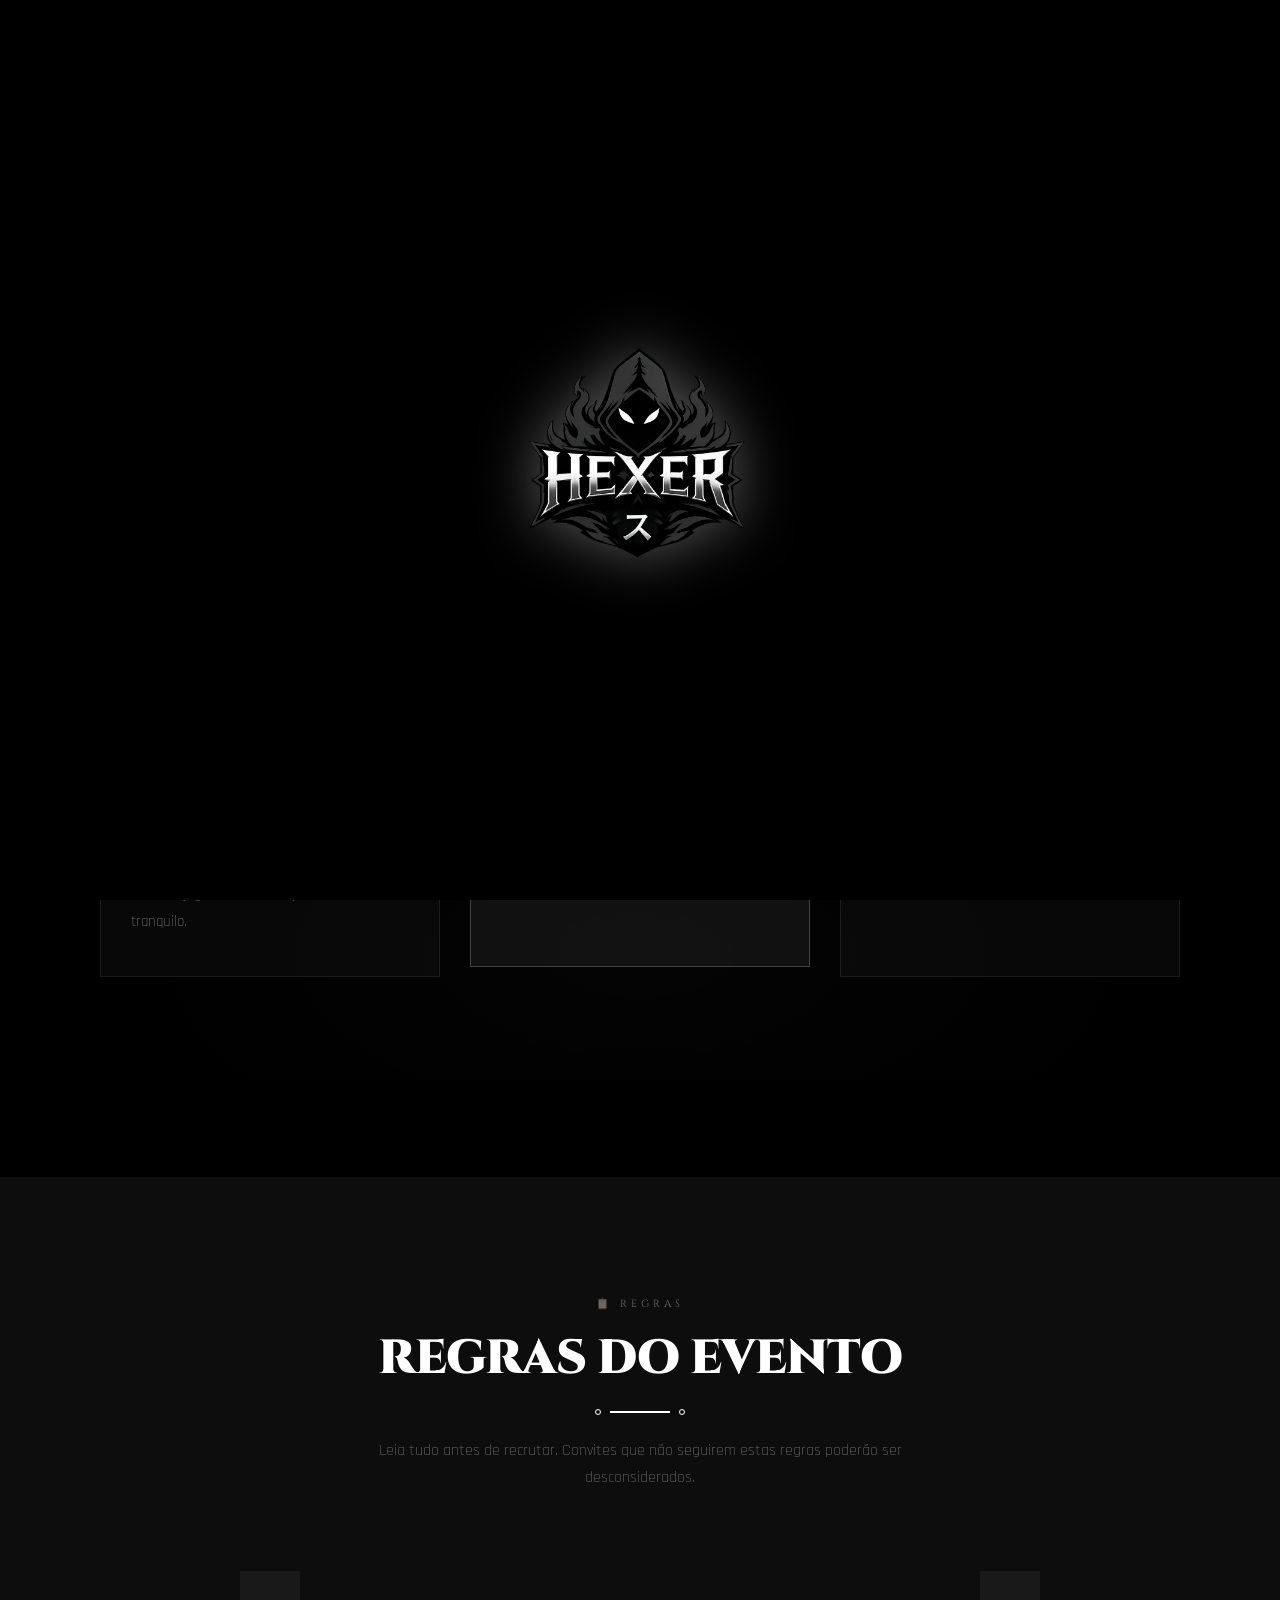
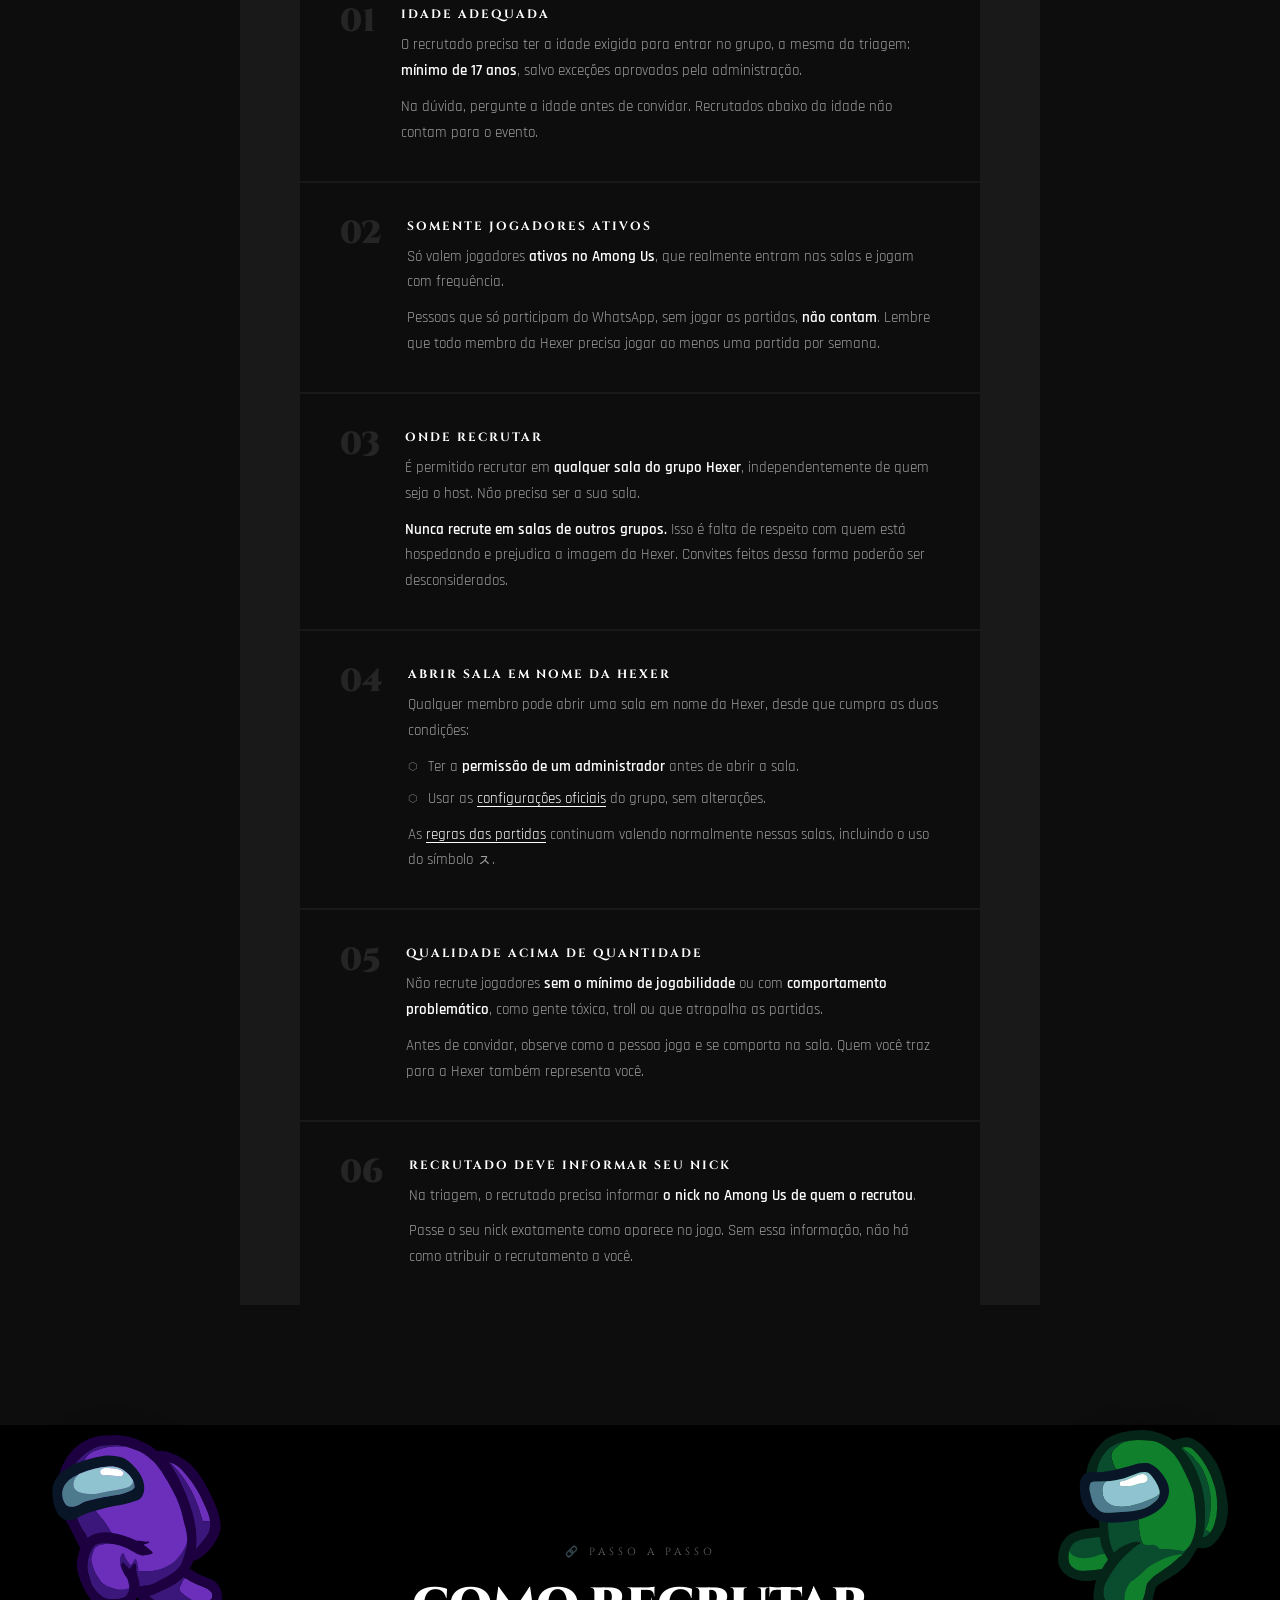
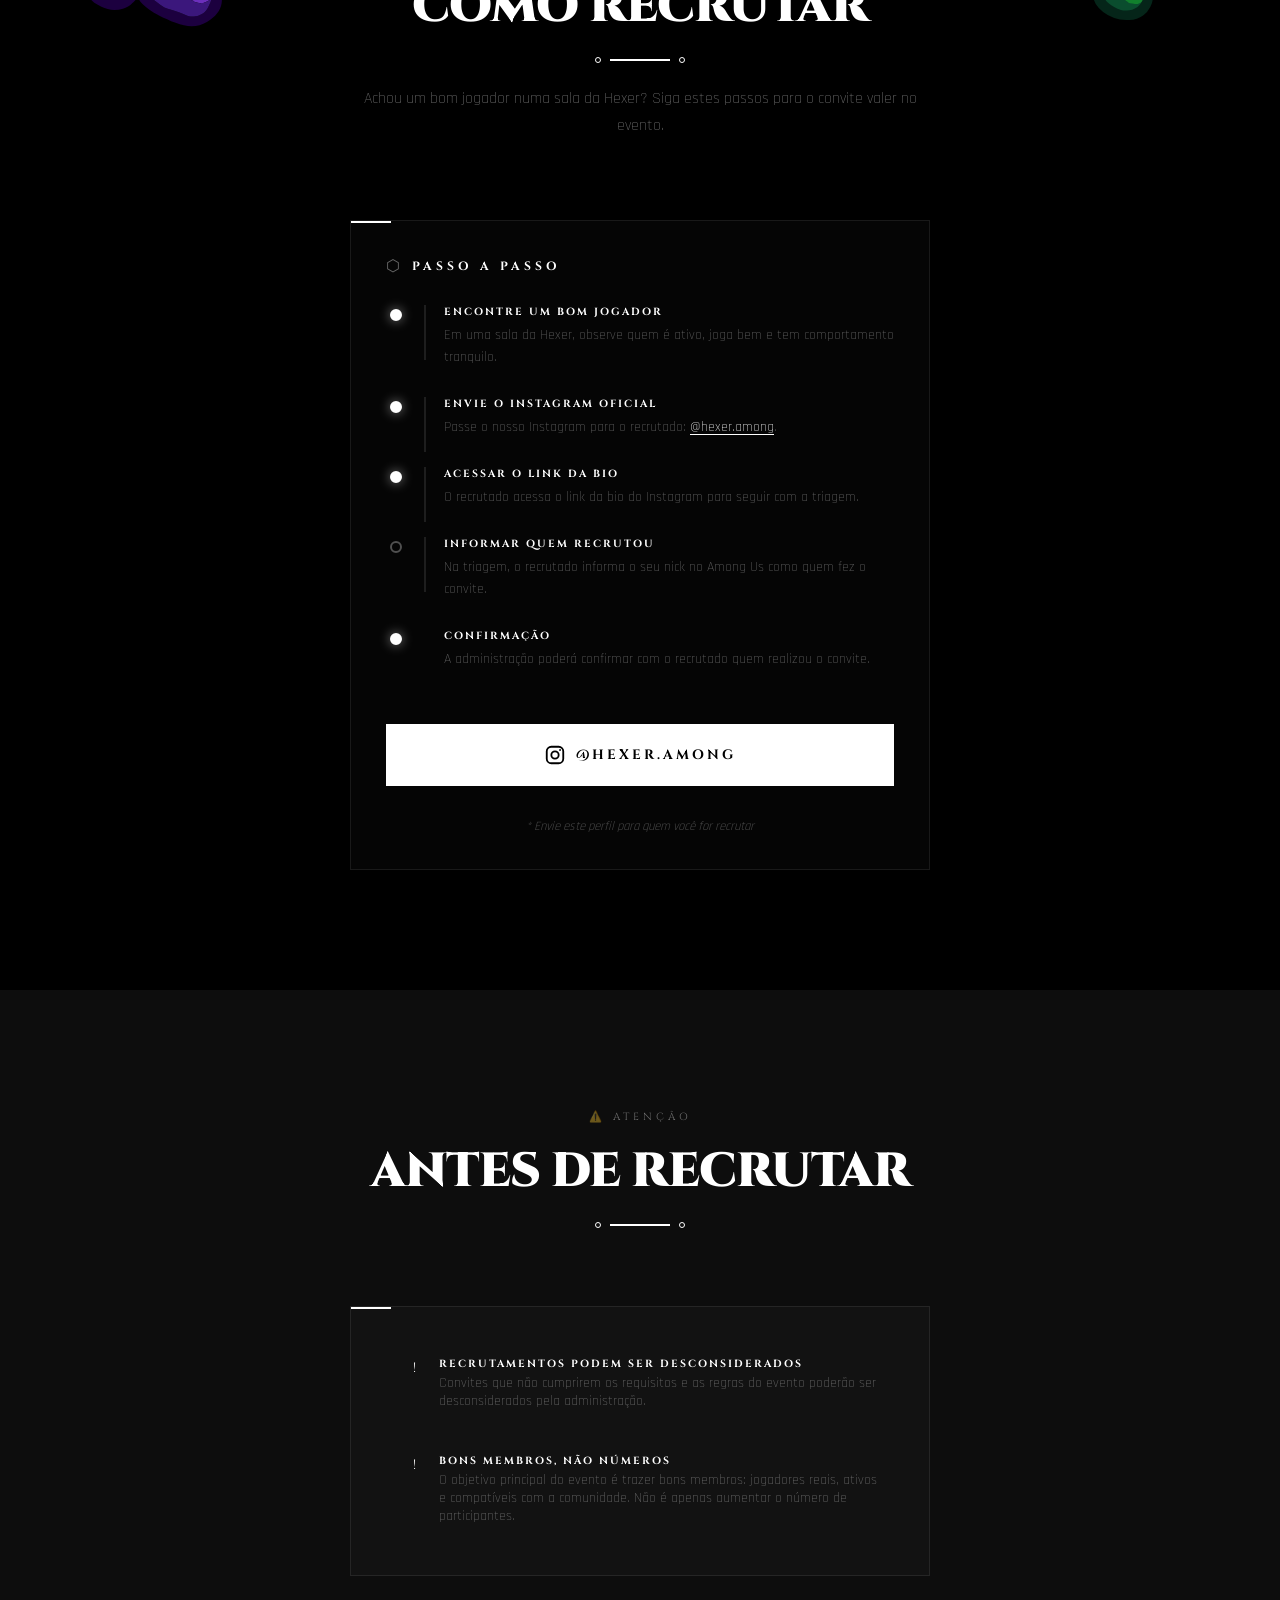
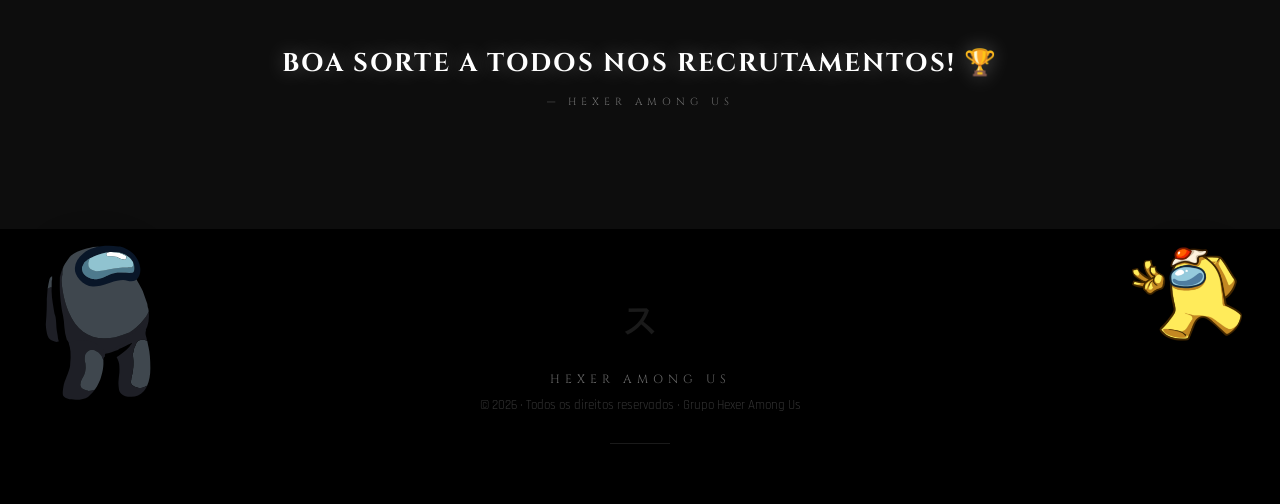
<file: evento.html>
<!DOCTYPE html>
<html lang="pt-BR">
<head>
  <meta charset="UTF-8" />
  <meta name="viewport" content="width=device-width, initial-scale=1.0" />
  <title>ㇲ Hexer Among Us — Evento de Recrutamento</title>
  <meta name="description" content="Evento de recrutamento da Hexer Among Us com R$50,00 em premiação. Veja o objetivo, as regras e como recrutar novos jogadores para o grupo." />
  <link rel="canonical" href="https://hexer-amongus.site/evento.html" />

  <!-- Open Graph -->
  <meta property="og:type" content="website" />
  <meta property="og:locale" content="pt_BR" />
  <meta property="og:site_name" content="Hexer Among Us" />
  <meta property="og:title" content="Evento de Recrutamento — Hexer Among Us" />
  <meta property="og:description" content="R$50,00 em premiação! Traga bons jogadores para a Hexer Among Us. Confira as regras e como recrutar." />
  <meta property="og:url" content="https://hexer-amongus.site/evento.html" />
  <meta property="og:image" content="https://hexer-amongus.site/logo.png" />

  <!-- Twitter Card -->
  <meta name="twitter:card" content="summary_large_image" />
  <meta name="twitter:title" content="Evento de Recrutamento — Hexer Among Us" />
  <meta name="twitter:description" content="R$50,00 em premiação! Traga bons jogadores para a Hexer Among Us." />
  <meta name="twitter:image" content="https://hexer-amongus.site/logo.png" />

  <link rel="icon" href="/favicon.ico" sizes="any">
  <link rel="icon" type="image/png" sizes="48x48" href="/favicon-48.png">
  <link rel="icon" type="image/png" sizes="96x96" href="/favicon-96.png">
  <link rel="icon" type="image/png" sizes="192x192" href="/favicon-192.png">
  <link rel="apple-touch-icon" sizes="180x180" href="/apple-touch-icon.png">
  <link rel="preconnect" href="https://fonts.googleapis.com">
  <link rel="preconnect" href="https://fonts.gstatic.com" crossorigin>
  <link href="https://fonts.googleapis.com/css2?family=Cinzel:wght@400;600;700;900&family=Metal+Mania&family=Rajdhani:wght@300;400;600;700&display=swap" rel="stylesheet">
  <link rel="stylesheet" href="style.css" />

  <!-- Tela de carregamento: só aparece na primeira página aberta na visita -->
  <script>
    try { if (!sessionStorage.getItem('hexer-intro')) document.documentElement.classList.add('loading'); } catch (e) {}
  </script>
</head>
<body>

  <!-- Tela de carregamento -->
  <div class="loader" id="loader" aria-hidden="true">
    <img src="logo.png" alt="" class="loader-logo" />
  </div>

  <!-- Névoa de fundo -->
  <div class="fog"></div>

  <!-- Partículas de fundo -->
  <div class="particles" id="particles"></div>

  <!-- NAV -->
  <nav class="navbar" id="navbar">
    <div class="nav-logo">
      <span class="symbol">ㇲ</span>
      <span class="nav-title">HEXER AMONG US</span>
    </div>
    <ul class="nav-links">
      <li><a href="index.html#sobre">SOBRE</a></li>
      <li><a href="regras.html">REGRAS</a></li>
      <li><a href="config.html">CONFIG</a></li>
      <li><a href="evento.html">EVENTO</a></li>
      <li><a href="index.html#membros">MEMBROS</a></li>
      <li><a href="index.html#triagem" class="nav-cta">ENTRAR</a></li>
    </ul>
    <div class="hamburger" id="hamburger">
      <span></span><span></span><span></span>
    </div>
  </nav>

  <!-- SOBRE O EVENTO -->
  <section class="section" id="evento">
    <img src="crewmates/red.svg" alt="" class="crewmate-decor" style="top:10px; left:1%; --cm-w:170px; --cm-w-m:90px; --cm-rot:-9deg; --cm-delay:0.2s;">
    <img src="crewmates/yellow.svg" alt="" class="crewmate-decor" style="top:5px; right:1%; --cm-w:170px; --cm-w-m:90px; --cm-rot:9deg; --cm-delay:0.9s;">

    <a href="index.html" class="back-link">← VOLTAR AO INÍCIO</a>

    <div class="section-header">
      <span class="section-tag">EVENTO ESPECIAL 🏆</span>
      <h2 class="section-title">EVENTO DE RECRUTAMENTO</h2>
      <div class="title-line"></div>
      <p class="section-desc">Traga bons jogadores para a Hexer Among Us e concorra à premiação. Leia as regras com atenção antes de começar a recrutar.</p>
    </div>

    <div class="event-prize reveal">
      <span class="event-prize-label">PREMIAÇÃO</span>
      <span class="event-prize-value">R$50,00</span>
    </div>

    <div class="about-grid event-about">
      <div class="about-card" data-delay="0">
        <div class="card-icon">
          <svg viewBox="0 0 50 50" fill="none">
            <circle cx="25" cy="20" r="10" stroke="white" stroke-width="2"/>
            <path d="M10 45c0-8.284 6.716-15 15-15s15 6.716 15 15" stroke="white" stroke-width="2"/>
          </svg>
        </div>
        <h3>OBJETIVO</h3>
        <p>Trazer novos membros para a Hexer, priorizando jogadores <strong>ativos no Among Us</strong>, com boa jogabilidade e comportamento tranquilo.</p>
      </div>

      <div class="about-card featured" data-delay="150">
        <div class="card-badge">PRÊMIO</div>
        <div class="card-icon">
          <svg viewBox="0 0 50 50" fill="none">
            <path d="M15 8h20v12a10 10 0 0 1-20 0V8z" stroke="white" stroke-width="2" stroke-linejoin="round"/>
            <path d="M15 12H8v3a7 7 0 0 0 7 7M35 12h7v3a7 7 0 0 1-7 7" stroke="white" stroke-width="2" stroke-linejoin="round"/>
            <line x1="25" y1="30" x2="25" y2="38" stroke="white" stroke-width="2"/>
            <path d="M16 43h18M19 38h12v5H19z" stroke="white" stroke-width="2" stroke-linejoin="round"/>
          </svg>
        </div>
        <h3>PREMIAÇÃO</h3>
        <p>O evento terá uma premiação de <strong>R$50,00</strong>. Só contam os recrutamentos válidos, ou seja, os que cumprirem todas as regras do evento.</p>
      </div>

      <div class="about-card" data-delay="300">
        <div class="card-icon">
          <svg viewBox="0 0 50 50" fill="none">
            <circle cx="21" cy="21" r="12" stroke="white" stroke-width="2"/>
            <line x1="30" y1="30" x2="42" y2="42" stroke="white" stroke-width="2" stroke-linecap="round"/>
          </svg>
        </div>
        <h3>TRIAGEM</h3>
        <p>Todo recrutado passa pela triagem da Hexer e deve informar <strong>o nick no Among Us de quem o recrutou</strong>.</p>
      </div>
    </div>
  </section>

  <!-- REGRAS DO EVENTO -->
  <section class="section dark-section" id="regras-evento">
    <div class="section-header">
      <span class="section-tag">📋 REGRAS</span>
      <h2 class="section-title">REGRAS DO EVENTO</h2>
      <div class="title-line"></div>
      <p class="section-desc">Leia tudo antes de recrutar. Convites que não seguirem estas regras poderão ser desconsiderados.</p>
    </div>

    <div class="rules-grid event-rules">
      <div class="rule-item" data-delay="0">
        <div class="rule-number">01</div>
        <div class="rule-content">
          <h4>IDADE ADEQUADA</h4>
          <p>O recrutado precisa ter a idade exigida para entrar no grupo, a mesma da triagem: <strong>mínimo de 17 anos</strong>, salvo exceções aprovadas pela administração.</p>
          <p>Na dúvida, pergunte a idade antes de convidar. Recrutados abaixo da idade não contam para o evento.</p>
        </div>
      </div>
      <div class="rule-item" data-delay="60">
        <div class="rule-number">02</div>
        <div class="rule-content">
          <h4>SOMENTE JOGADORES ATIVOS</h4>
          <p>Só valem jogadores <strong>ativos no Among Us</strong>, que realmente entram nas salas e jogam com frequência.</p>
          <p>Pessoas que só participam do WhatsApp, sem jogar as partidas, <strong>não contam</strong>. Lembre que todo membro da Hexer precisa jogar ao menos uma partida por semana.</p>
        </div>
      </div>
      <div class="rule-item" data-delay="120">
        <div class="rule-number">03</div>
        <div class="rule-content">
          <h4>ONDE RECRUTAR</h4>
          <p>É permitido recrutar em <strong>qualquer sala do grupo Hexer</strong>, independentemente de quem seja o host. Não precisa ser a sua sala.</p>
          <p><strong>Nunca recrute em salas de outros grupos.</strong> Isso é falta de respeito com quem está hospedando e prejudica a imagem da Hexer. Convites feitos dessa forma poderão ser desconsiderados.</p>
        </div>
      </div>
      <div class="rule-item" data-delay="180">
        <div class="rule-number">04</div>
        <div class="rule-content">
          <h4>ABRIR SALA EM NOME DA HEXER</h4>
          <p>Qualquer membro pode abrir uma sala em nome da Hexer, desde que cumpra as duas condições:</p>
          <ul>
            <li>Ter a <strong>permissão de um administrador</strong> antes de abrir a sala.</li>
            <li>Usar as <a href="config.html">configurações oficiais</a> do grupo, sem alterações.</li>
          </ul>
          <p>As <a href="regras.html#regras-among-us">regras das partidas</a> continuam valendo normalmente nessas salas, incluindo o uso do símbolo ㇲ.</p>
        </div>
      </div>
      <div class="rule-item" data-delay="240">
        <div class="rule-number">05</div>
        <div class="rule-content">
          <h4>QUALIDADE ACIMA DE QUANTIDADE</h4>
          <p>Não recrute jogadores <strong>sem o mínimo de jogabilidade</strong> ou com <strong>comportamento problemático</strong>, como gente tóxica, troll ou que atrapalha as partidas.</p>
          <p>Antes de convidar, observe como a pessoa joga e se comporta na sala. Quem você traz para a Hexer também representa você.</p>
        </div>
      </div>
      <div class="rule-item" data-delay="300">
        <div class="rule-number">06</div>
        <div class="rule-content">
          <h4>RECRUTADO DEVE INFORMAR SEU NICK</h4>
          <p>Na triagem, o recrutado precisa informar <strong>o nick no Among Us de quem o recrutou</strong>.</p>
          <p>Passe o seu nick exatamente como aparece no jogo. Sem essa informação, não há como atribuir o recrutamento a você.</p>
        </div>
      </div>
    </div>
  </section>

  <!-- COMO RECRUTAR -->
  <section class="section" id="como-recrutar">
    <img src="crewmates/purple.svg" alt="" class="crewmate-decor" style="top:10px; left:1%; --cm-w:170px; --cm-w-m:90px; --cm-rot:-8deg; --cm-delay:0.5s;">
    <img src="crewmates/green.svg" alt="" class="crewmate-decor" style="top:5px; right:1%; --cm-w:170px; --cm-w-m:90px; --cm-rot:8deg; --cm-delay:1.3s;">

    <div class="section-header">
      <span class="section-tag">🔗 PASSO A PASSO</span>
      <h2 class="section-title">COMO RECRUTAR</h2>
      <div class="title-line"></div>
      <p class="section-desc">Achou um bom jogador numa sala da Hexer? Siga estes passos para o convite valer no evento.</p>
    </div>

    <div class="triagem-layout">
      <div class="triagem-block reveal">
        <div class="block-header">
          <span class="block-icon">⬡</span>
          <h3>PASSO A PASSO</h3>
        </div>
        <div class="process-timeline">
          <div class="process-step">
            <div class="ps-dot"></div>
            <div class="ps-line"></div>
            <div class="ps-content">
              <strong>ENCONTRE UM BOM JOGADOR</strong>
              <span>Em uma sala da Hexer, observe quem é ativo, joga bem e tem comportamento tranquilo.</span>
            </div>
          </div>
          <div class="process-step">
            <div class="ps-dot"></div>
            <div class="ps-line"></div>
            <div class="ps-content">
              <strong>ENVIE O INSTAGRAM OFICIAL</strong>
              <span>Passe o nosso Instagram para o recrutado: <a href="https://www.instagram.com/hexer.among/" target="_blank" rel="noopener">@hexer.among</a>.</span>
            </div>
          </div>
          <div class="process-step">
            <div class="ps-dot"></div>
            <div class="ps-line"></div>
            <div class="ps-content">
              <strong>ACESSAR O LINK DA BIO</strong>
              <span>O recrutado acessa o link da bio do Instagram para seguir com a triagem.</span>
            </div>
          </div>
          <div class="process-step">
            <div class="ps-dot"></div>
            <div class="ps-line"></div>
            <div class="ps-content">
              <strong>INFORMAR QUEM RECRUTOU</strong>
              <span>Na triagem, o recrutado informa o seu nick no Among Us como quem fez o convite.</span>
            </div>
          </div>
          <div class="process-step">
            <div class="ps-dot final"></div>
            <div class="ps-content">
              <strong>CONFIRMAÇÃO</strong>
              <span>A administração poderá confirmar com o recrutado quem realizou o convite.</span>
            </div>
          </div>
        </div>

        <div class="triagem-cta">
          <a href="https://www.instagram.com/hexer.among/"
             class="btn btn-primary btn-large whatsapp-btn"
             target="_blank" rel="noopener">
            <svg class="whatsapp-icon" viewBox="0 0 24 24" fill="none" stroke="currentColor" stroke-width="2">
              <rect x="3" y="3" width="18" height="18" rx="5"/>
              <circle cx="12" cy="12" r="4"/>
              <circle cx="17.5" cy="6.5" r="1" fill="currentColor" stroke="none"/>
            </svg>
            @HEXER.AMONG
          </a>
          <p class="cta-note">* Envie este perfil para quem você for recrutar</p>
        </div>
      </div>
    </div>
  </section>

  <!-- ATENÇÃO -->
  <section class="section dark-section" id="atencao">
    <div class="section-header">
      <span class="section-tag">⚠️ ATENÇÃO</span>
      <h2 class="section-title">ANTES DE RECRUTAR</h2>
      <div class="title-line"></div>
    </div>

    <div class="triagem-layout">
      <div class="triagem-block reveal">
        <ul class="req-list">
          <li class="req-item req-ok">
            <span class="req-status">!</span>
            <div>
              <strong>RECRUTAMENTOS PODEM SER DESCONSIDERADOS</strong>
              <span>Convites que não cumprirem os requisitos e as regras do evento poderão ser desconsiderados pela administração.</span>
            </div>
          </li>
          <li class="req-item req-ok">
            <span class="req-status">!</span>
            <div>
              <strong>BONS MEMBROS, NÃO NÚMEROS</strong>
              <span>O objetivo principal do evento é trazer bons membros: jogadores reais, ativos e compatíveis com a comunidade. Não é apenas aumentar o número de participantes.</span>
            </div>
          </li>
        </ul>
      </div>
    </div>

    <div class="event-closing reveal">
      <p>BOA SORTE A TODOS NOS RECRUTAMENTOS! 🏆</p>
      <span>— HEXER AMONG US</span>
    </div>
  </section>

  <!-- FOOTER -->
  <footer class="footer">
    <img src="crewmates/black.svg" alt="" class="crewmate-decor" style="top:10px; left:3%; --cm-w:120px; --cm-w-m:64px; --cm-rot:-6deg; --cm-delay:0.7s;">
    <img src="crewmates/amy.webp" alt="" class="crewmate-decor" style="top:10px; right:3%; --cm-w:110px; --cm-w-m:60px; --cm-rot:7deg; --cm-delay:1.6s;">
    <div class="footer-symbol">ㇲ</div>
    <div class="footer-content">
      <p class="footer-name">HEXER AMONG US</p>
      <p class="footer-copy">© 2026 · Todos os direitos reservados · Grupo Hexer Among Us</p>
    </div>
    <div class="footer-line"></div>
  </footer>

  <script src="script.js"></script>
</body>
</html>
</file>
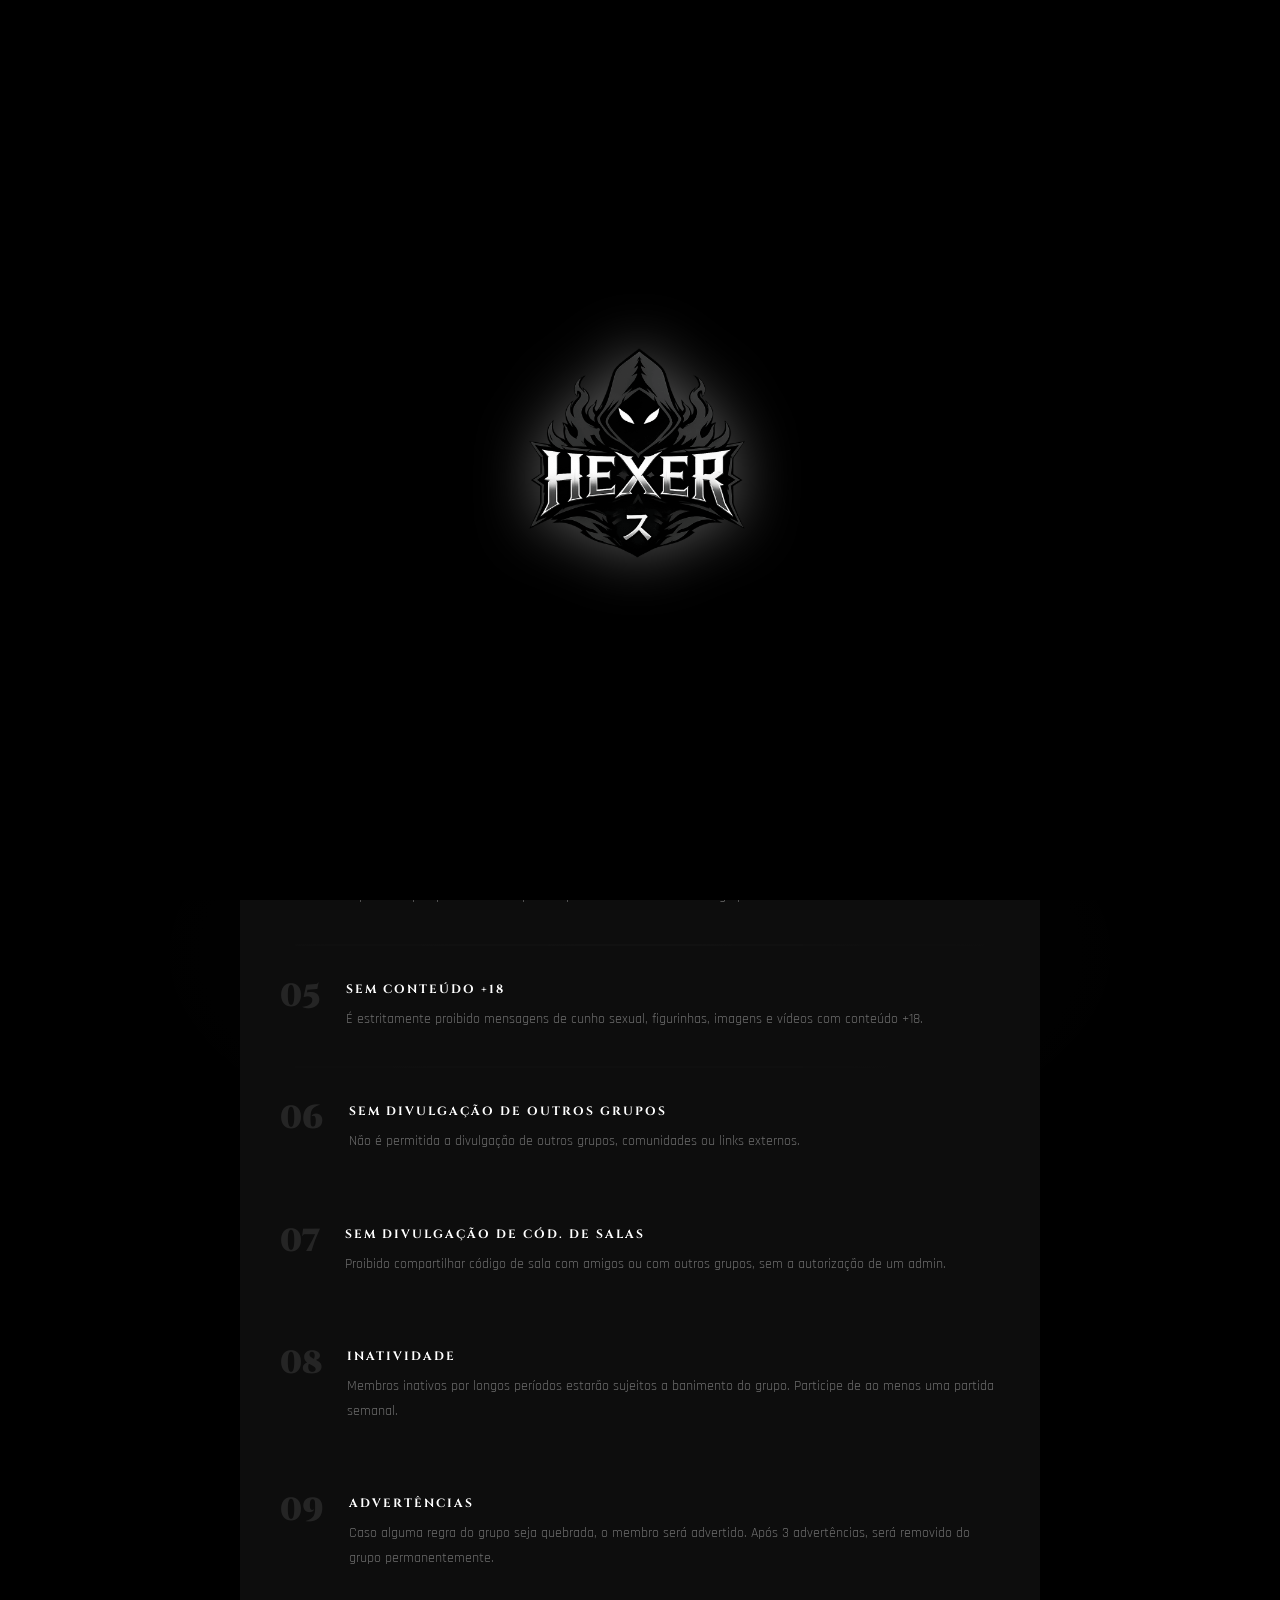
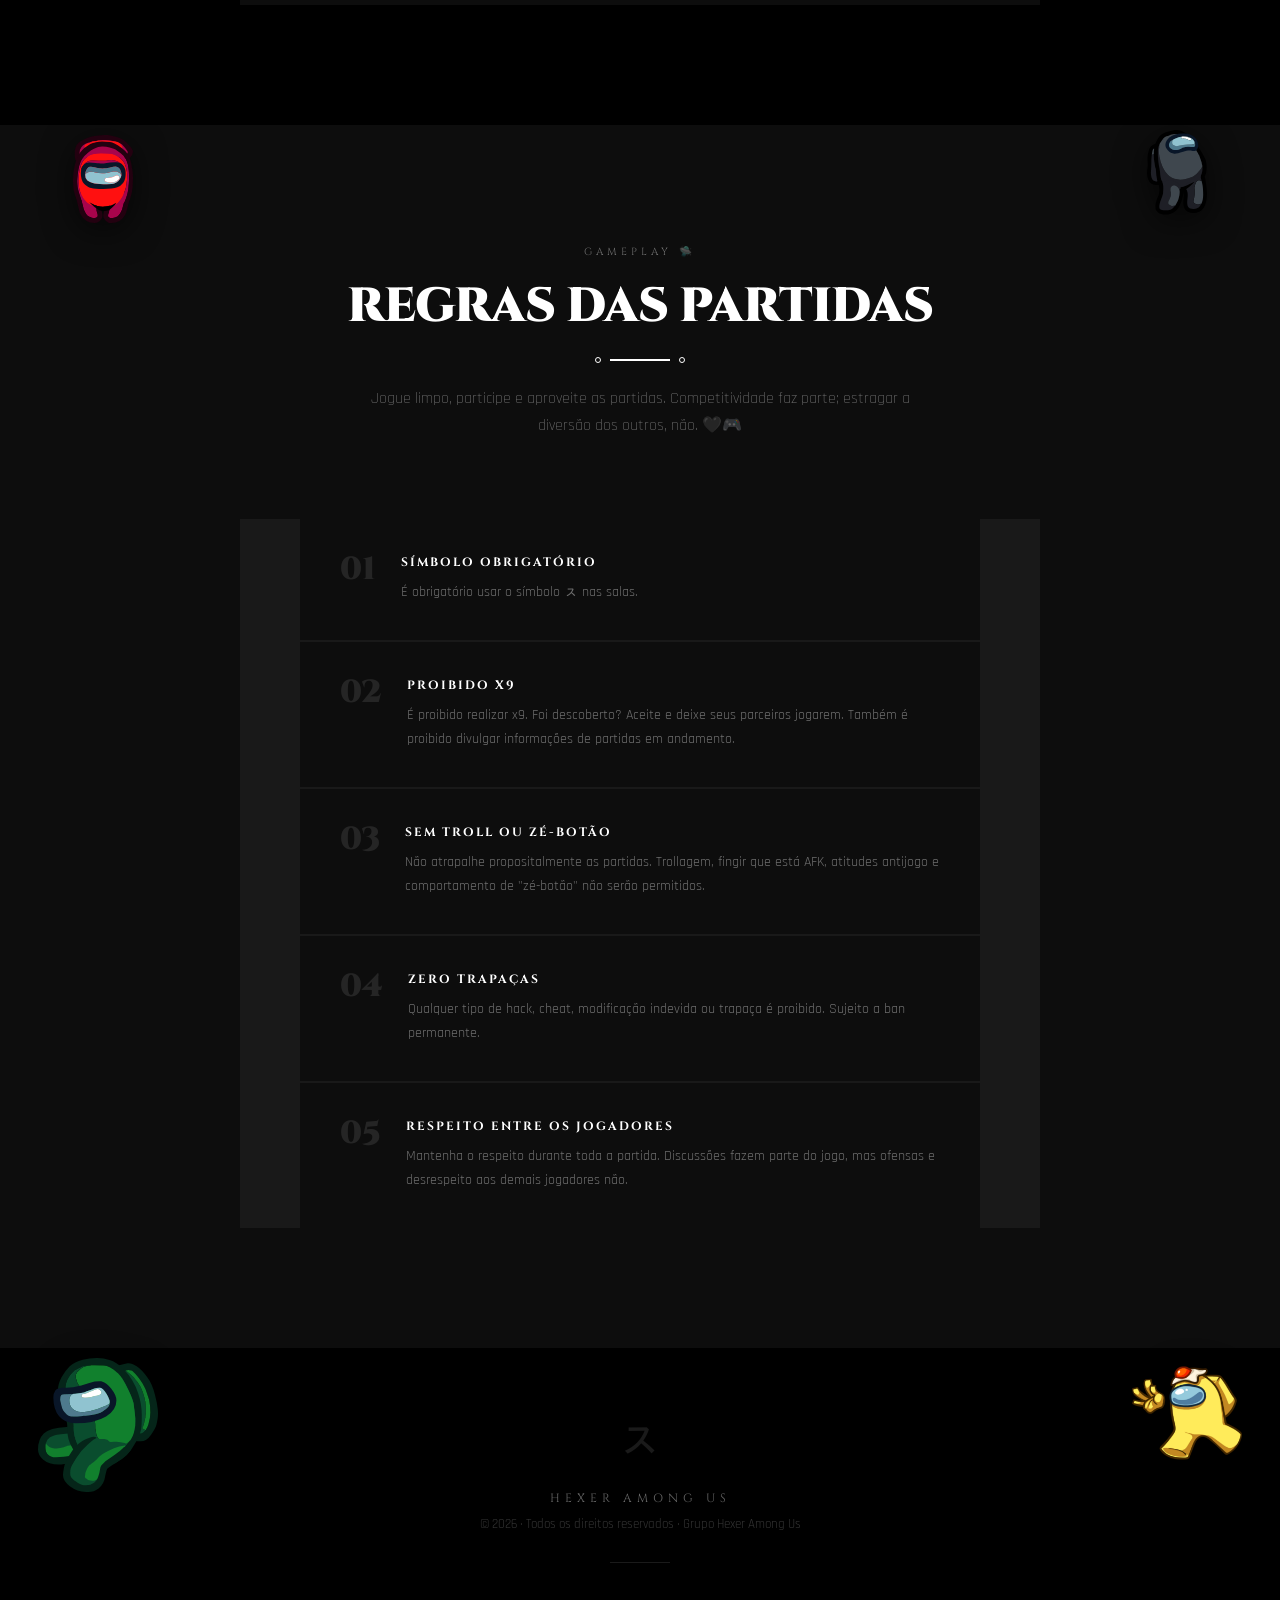
<file: regras.html>
<!DOCTYPE html>
<html lang="pt-BR">
<head>
  <meta charset="UTF-8" />
  <meta name="viewport" content="width=device-width, initial-scale=1.0" />
  <title>Regras do Grupo e das Partidas — Hexer Among Us</title>
  <meta name="description" content="Regras do grupo Hexer Among Us e regras das partidas de Among Us: respeito, proibição de x9, trapaças e advertências. Leia antes de entrar na comunidade." />
  <meta name="robots" content="index, follow, max-image-preview:large, max-snippet:-1, max-video-preview:-1" />
  <link rel="canonical" href="https://hexer-amongus.site/regras.html" />

  <!-- Open Graph -->
  <meta property="og:type" content="website" />
  <meta property="og:locale" content="pt_BR" />
  <meta property="og:site_name" content="Hexer Among Us" />
  <meta property="og:title" content="Regras — Hexer Among Us" />
  <meta property="og:description" content="Regras do grupo Hexer Among Us e regras das partidas de Among Us." />
  <meta property="og:url" content="https://hexer-amongus.site/regras.html" />
  <meta property="og:image" content="https://hexer-amongus.site/logo.png" />
  <meta property="og:image:width" content="800" />
  <meta property="og:image:height" content="800" />
  <meta property="og:image:alt" content="Logo do Hexer Among Us" />

  <!-- Twitter Card -->
  <meta name="twitter:card" content="summary_large_image" />
  <meta name="twitter:title" content="Regras — Hexer Among Us" />
  <meta name="twitter:description" content="Regras do grupo Hexer Among Us e regras das partidas de Among Us." />
  <meta name="twitter:image" content="https://hexer-amongus.site/logo.png" />

  <link rel="icon" href="/favicon.ico" sizes="any">
  <link rel="icon" type="image/png" sizes="48x48" href="/favicon-48.png">
  <link rel="icon" type="image/png" sizes="96x96" href="/favicon-96.png">
  <link rel="icon" type="image/png" sizes="192x192" href="/favicon-192.png">
  <link rel="apple-touch-icon" sizes="180x180" href="/apple-touch-icon.png">
  <link rel="preconnect" href="https://fonts.googleapis.com">
  <link rel="preconnect" href="https://fonts.gstatic.com" crossorigin>
  <link href="https://fonts.googleapis.com/css2?family=Cinzel:wght@400;600;700;900&family=Metal+Mania&family=Rajdhani:wght@300;400;600;700&display=swap" rel="stylesheet">
  <link rel="stylesheet" href="style.css" />

  <!-- Tela de carregamento: só aparece na primeira página aberta na visita -->
  <script>
    try { if (!sessionStorage.getItem('hexer-intro')) document.documentElement.classList.add('loading'); } catch (e) {}
  </script>

  <!-- Dados estruturados (Schema.org) -->
  <script type="application/ld+json">
{
  "@context": "https://schema.org",
  "@graph": [
    {
      "@type": "ImageObject",
      "@id": "https://hexer-amongus.site/#logo",
      "url": "https://hexer-amongus.site/logo.png",
      "contentUrl": "https://hexer-amongus.site/logo.png",
      "width": 800,
      "height": 800,
      "caption": "Logo do Hexer Among Us"
    },
    {
      "@type": "BreadcrumbList",
      "@id": "https://hexer-amongus.site/regras.html#breadcrumb",
      "itemListElement": [
        {
          "@type": "ListItem",
          "position": 1,
          "name": "Início",
          "item": "https://hexer-amongus.site/"
        },
        {
          "@type": "ListItem",
          "position": 2,
          "name": "Regras"
        }
      ]
    },
    {
      "@type": "WebPage",
      "@id": "https://hexer-amongus.site/regras.html#webpage",
      "url": "https://hexer-amongus.site/regras.html",
      "name": "Regras do Grupo e das Partidas — Hexer Among Us",
      "description": "Regras de convivência do grupo Hexer Among Us e regras das partidas de Among Us.",
      "inLanguage": "pt-BR",
      "isPartOf": {
        "@id": "https://hexer-amongus.site/#website"
      },
      "about": {
        "@id": "https://hexer-amongus.site/#organization"
      },
      "primaryImageOfPage": {
        "@id": "https://hexer-amongus.site/#logo"
      },
      "image": {
        "@id": "https://hexer-amongus.site/#logo"
      },
      "thumbnailUrl": "https://hexer-amongus.site/logo.png",
      "breadcrumb": {
        "@id": "https://hexer-amongus.site/regras.html#breadcrumb"
      }
    }
  ]
}
  </script>
</head>
<body>

  <!-- Tela de carregamento -->
  <div class="loader" id="loader" aria-hidden="true">
    <img src="logo.png" alt="" class="loader-logo" />
  </div>

  <!-- Névoa de fundo -->
  <div class="fog"></div>

  <!-- Partículas de fundo -->
  <div class="particles" id="particles"></div>

  <!-- NAV -->
  <nav class="navbar" id="navbar">
    <div class="nav-logo">
      <span class="symbol">ㇲ</span>
      <span class="nav-title">HEXER AMONG US</span>
    </div>
    <ul class="nav-links">
      <li><a href="index.html#sobre">SOBRE</a></li>
      <li><a href="regras.html">REGRAS</a></li>
      <li><a href="config.html">CONFIG</a></li>
      <li><a href="evento.html">EVENTO</a></li>
      <li><a href="index.html#membros">MEMBROS</a></li>
      <li><a href="index.html#triagem" class="nav-cta">ENTRAR</a></li>
    </ul>
    <div class="hamburger" id="hamburger">
      <span></span><span></span><span></span>
    </div>
  </nav>

  <!-- REGRAS DO GRUPO -->
  <section class="section" id="regras-grupo">
    <img src="crewmates/purple.svg" alt="" class="crewmate-decor" style="top:10px; left:1%; --cm-w:180px; --cm-w-m:95px; --cm-rot:-8deg; --cm-delay:0.3s;">
    <img src="crewmates/yellow.svg" alt="" class="crewmate-decor" style="top:5px; right:1%; --cm-w:180px; --cm-w-m:95px; --cm-rot:9deg; --cm-delay:1s;">

    <a href="index.html" class="back-link">← VOLTAR AO INÍCIO</a>

    <div class="section-header">
      <span class="section-tag">COMUNIDADE</span>
      <h2 class="section-title">REGRAS DO GRUPO</h2>
      <div class="title-line"></div>
      <p class="section-desc">Como esperamos que você trate os outros membros, dentro e fora das partidas.</p>
    </div>

    <div class="rules-grid">
      <div class="rule-item" data-delay="0">
        <div class="rule-number">01</div>
        <div class="rule-content">
          <h4>RESPEITO ACIMA DE TUDO</h4>
          <p>Trate todos os membros com respeito. Ofensas, provocações excessivas, desrespeito ou qualquer atitude que prejudique a convivência não serão tolerados.</p>
        </div>
      </div>
      <div class="rule-item" data-delay="60">
        <div class="rule-number">02</div>
        <div class="rule-content">
          <h4>RESPEITE A ADMINISTRAÇÃO</h4>
          <p>As decisões e orientações dos admins devem ser respeitadas. Respeite a hierarquia.</p>
        </div>
      </div>
      <div class="rule-item" data-delay="120">
        <div class="rule-number">03</div>
        <div class="rule-content">
          <h4>BOT LIBERADO PARA MEMBROS</h4>
          <p>O uso deve ser moderado. É proibido flood de comandos e uso indevido.</p>
        </div>
      </div>
      <div class="rule-item" data-delay="180">
        <div class="rule-number">04</div>
        <div class="rule-content">
          <h4>SEM FLOOD OU SPAM</h4>
          <p>É proibido qualquer conteúdo que atrapalhe o funcionamento do grupo.</p>
        </div>
      </div>
      <div class="rule-item" data-delay="240">
        <div class="rule-number">05</div>
        <div class="rule-content">
          <h4>SEM CONTEÚDO +18</h4>
          <p>É estritamente proibido mensagens de cunho sexual, figurinhas, imagens e vídeos com conteúdo +18.</p>
        </div>
      </div>
      <div class="rule-item" data-delay="300">
        <div class="rule-number">06</div>
        <div class="rule-content">
          <h4>SEM DIVULGAÇÃO DE OUTROS GRUPOS</h4>
          <p>Não é permitida a divulgação de outros grupos, comunidades ou links externos.</p>
        </div>
      </div>
      <div class="rule-item" data-delay="360">
        <div class="rule-number">07</div>
        <div class="rule-content">
          <h4>SEM DIVULGAÇÃO DE CÓD. DE SALAS</h4>
          <p>Proibido compartilhar código de sala com amigos ou com outros grupos, sem a autorização de um admin.</p>
        </div>
      </div>
      <div class="rule-item" data-delay="420">
        <div class="rule-number">08</div>
        <div class="rule-content">
          <h4>INATIVIDADE</h4>
          <p>Membros inativos por longos períodos estarão sujeitos a banimento do grupo. Participe de ao menos uma partida semanal.</p>
        </div>
      </div>
      <div class="rule-item" data-delay="480">
        <div class="rule-number">09</div>
        <div class="rule-content">
          <h4>ADVERTÊNCIAS</h4>
          <p>Caso alguma regra do grupo seja quebrada, o membro será advertido. Após 3 advertências, será removido do grupo permanentemente.</p>
        </div>
      </div>
    </div>
  </section>

  <!-- REGRAS DO AMONG US -->
  <section class="section dark-section" id="regras-among-us">
    <img src="crewmates/red.svg" alt="" class="crewmate-decor" style="top:10px; left:1%; --cm-w:180px; --cm-w-m:95px; --cm-rot:-9deg; --cm-delay:0.5s;">
    <img src="crewmates/black.svg" alt="" class="crewmate-decor" style="top:5px; right:1%; --cm-w:180px; --cm-w-m:95px; --cm-rot:9deg; --cm-delay:1.3s;">

    <div class="section-header">
      <span class="section-tag">GAMEPLAY 🛸</span>
      <h2 class="section-title">REGRAS DAS PARTIDAS</h2>
      <div class="title-line"></div>
      <p class="section-desc">Jogue limpo, participe e aproveite as partidas. Competitividade faz parte; estragar a diversão dos outros, não. 🖤🎮</p>
    </div>

    <div class="rules-grid">
      <div class="rule-item" data-delay="0">
        <div class="rule-number">01</div>
        <div class="rule-content">
          <h4>SÍMBOLO OBRIGATÓRIO</h4>
          <p>É obrigatório usar o símbolo ㇲ nas salas.</p>
        </div>
      </div>
      <div class="rule-item" data-delay="100">
        <div class="rule-number">02</div>
        <div class="rule-content">
          <h4>PROIBIDO X9</h4>
          <p>É proibido realizar x9. Foi descoberto? Aceite e deixe seus parceiros jogarem. Também é proibido divulgar informações de partidas em andamento.</p>
        </div>
      </div>
      <div class="rule-item" data-delay="200">
        <div class="rule-number">03</div>
        <div class="rule-content">
          <h4>SEM TROLL OU ZÉ-BOTÃO</h4>
          <p>Não atrapalhe propositalmente as partidas. Trollagem, fingir que está AFK, atitudes antijogo e comportamento de "zé-botão" não serão permitidos.</p>
        </div>
      </div>
      <div class="rule-item" data-delay="300">
        <div class="rule-number">04</div>
        <div class="rule-content">
          <h4>ZERO TRAPAÇAS</h4>
          <p>Qualquer tipo de hack, cheat, modificação indevida ou trapaça é proibido. Sujeito a ban permanente.</p>
        </div>
      </div>
      <div class="rule-item" data-delay="400">
        <div class="rule-number">05</div>
        <div class="rule-content">
          <h4>RESPEITO ENTRE OS JOGADORES</h4>
          <p>Mantenha o respeito durante toda a partida. Discussões fazem parte do jogo, mas ofensas e desrespeito aos demais jogadores não.</p>
        </div>
      </div>
    </div>
  </section>

  <!-- FOOTER -->
  <footer class="footer">
    <img src="crewmates/green.svg" alt="" class="crewmate-decor" style="top:10px; left:3%; --cm-w:120px; --cm-w-m:64px; --cm-rot:-6deg; --cm-delay:0.7s;">
    <img src="crewmates/amy.webp" alt="" class="crewmate-decor" style="top:10px; right:3%; --cm-w:110px; --cm-w-m:60px; --cm-rot:7deg; --cm-delay:1.6s;">
    <div class="footer-symbol">ㇲ</div>
    <div class="footer-content">
      <p class="footer-name">HEXER AMONG US</p>
      <p class="footer-copy">© 2026 · Todos os direitos reservados · Grupo Hexer Among Us</p>
    </div>
    <div class="footer-line"></div>
  </footer>

  <script src="script.js"></script>
</body>
</html>
</file>
<file: style.css>
/* ===== RESET & BASE ===== */
*, *::before, *::after { box-sizing: border-box; margin: 0; padding: 0; }

:root {
  --black: #000000;
  --white: #ffffff;
  --gray-100: #f5f5f5;
  --gray-200: #e0e0e0;
  --gray-400: #999999;
  --gray-600: #555555;
  --gray-800: #1a1a1a;
  --gray-900: #0d0d0d;
  --accent: #ffffff;
  --glow: rgba(255,255,255,0.15);
  --font-main: 'Cinzel', serif;
  --font-display: 'Metal Mania', cursive;
  --font-body: 'Rajdhani', sans-serif;
}

html { scroll-behavior: smooth; }

/* ===== TELA DE CARREGAMENTO ===== */
.loader { display: none; }

html.loading { overflow: hidden; }

.loading .loader,
.loader.hide {
  position: fixed;
  inset: 0;
  z-index: 1000;
  display: flex;
  align-items: center;
  justify-content: center;
  background: var(--black);
  transition: opacity 0.9s ease, visibility 0.9s;
}

.loader.hide {
  opacity: 0;
  visibility: hidden;
  pointer-events: none;
}

.loader-logo {
  width: min(56vw, 240px);
  height: auto;
  opacity: 0;
}

/* Mesma entrada do amongus.com: surge do nada crescendo de 90% para 100% */
.loader.show .loader-logo {
  animation: loaderAppear 2.2s cubic-bezier(0.42, 0, 0.17, 1) forwards;
}

.loader.hide .loader-logo {
  animation: loaderExit 0.9s ease forwards;
}

@keyframes loaderAppear {
  from { opacity: 0; transform: scale(0.9); filter: drop-shadow(0 0 0 rgba(255,255,255,0)); }
  to { opacity: 1; transform: scale(1); filter: drop-shadow(0 0 30px rgba(255,255,255,0.35)); }
}

@keyframes loaderExit {
  from { opacity: 1; transform: scale(1); filter: drop-shadow(0 0 30px rgba(255,255,255,0.35)); }
  to { opacity: 1; transform: scale(1.06); filter: drop-shadow(0 0 30px rgba(255,255,255,0.35)); }
}

/* Segura as animações do site até a tela de carregamento sair */
html.loading body > :not(.loader),
html.loading body > :not(.loader) * {
  animation-play-state: paused !important;
}

/* Quem pede menos movimento vê a logo só esmaecer, sem o zoom */
@media (prefers-reduced-motion: reduce) {
  .loader.show .loader-logo { animation-name: loaderFade; }
  .loader.hide .loader-logo { animation: none; opacity: 1; filter: drop-shadow(0 0 30px rgba(255,255,255,0.35)); }
}

@keyframes loaderFade {
  from { opacity: 0; filter: drop-shadow(0 0 0 rgba(255,255,255,0)); }
  to { opacity: 1; filter: drop-shadow(0 0 30px rgba(255,255,255,0.35)); }
}

/* ===== CREWMATE DECOR ===== */
.crewmate-decor {
  position: absolute;
  width: var(--cm-w, 110px);
  height: auto;
  pointer-events: none;
  z-index: 1;
  filter: drop-shadow(0 8px 16px rgba(0,0,0,0.6));
  animation: crewmateFloat 4s ease-in-out infinite;
  animation-delay: var(--cm-delay, 0s);
}

@keyframes crewmateFloat {
  0%, 100% { transform: translateY(0) rotate(var(--cm-rot, 0deg)); }
  50% { transform: translateY(-16px) rotate(var(--cm-rot, 0deg)); }
}

@media (max-width: 900px) {
  .crewmate-decor { width: var(--cm-w-m, 64px); }
}

/* ===== GALLERY BANNERS ===== */
.gallery-banner {
  display: block;
  width: 100%;
  max-width: 1200px;
  margin: 60px auto 0;
  border: 1px solid rgba(255,255,255,0.1);
  box-shadow: 0 0 40px rgba(255,255,255,0.05);
}

/* ===== BACK LINK ===== */
.back-link {
  display: block;
  text-align: center;
  font-family: var(--font-main);
  font-size: 0.65rem;
  letter-spacing: 2px;
  color: rgba(255,255,255,0.5);
  text-decoration: none;
  margin-bottom: 50px;
  transition: color 0.3s;
}

.back-link:hover { color: white; }

body {
  background: var(--black);
  color: var(--white);
  font-family: var(--font-body);
  overflow-x: hidden;
}

/* ===== SCROLLBAR ===== */
::-webkit-scrollbar { width: 4px; }
::-webkit-scrollbar-track { background: #000; }
::-webkit-scrollbar-thumb { background: #fff; border-radius: 2px; }

/* ===== PARTICLES ===== */
.particles {
  position: fixed;
  top: 0; left: 0;
  width: 100%; height: 100%;
  pointer-events: none;
  z-index: 0;
  overflow: hidden;
}

.particle {
  position: absolute;
  background: white;
  border-radius: 50%;
  animation: floatParticle linear infinite;
  opacity: 0;
}

@keyframes floatParticle {
  0% { transform: translateY(100vh) rotate(0deg); opacity: 0; }
  10% { opacity: 1; }
  90% { opacity: 0.3; }
  100% { transform: translateY(-100px) rotate(720deg); opacity: 0; }
}

/* ===== FOG ===== */
.fog {
  position: fixed;
  top: -20%; left: -20%;
  width: 140%; height: 140%;
  pointer-events: none;
  z-index: 1;
  opacity: 0.5;
  background:
    radial-gradient(ellipse 50% 35% at 20% 30%, rgba(255,255,255,0.05), transparent 70%),
    radial-gradient(ellipse 40% 30% at 75% 65%, rgba(255,255,255,0.04), transparent 70%),
    radial-gradient(ellipse 45% 30% at 50% 90%, rgba(255,255,255,0.035), transparent 70%);
  animation: fogDrift 30s ease-in-out infinite;
}

@keyframes fogDrift {
  0%, 100% { transform: translate(0, 0) scale(1); }
  50% { transform: translate(-2%, 2%) scale(1.05); }
}

/* ===== NAVBAR ===== */
.navbar {
  position: fixed;
  top: 0; left: 0; right: 0;
  z-index: 100;
  display: flex;
  align-items: center;
  justify-content: space-between;
  padding: 20px 60px;
  background: linear-gradient(to bottom, rgba(0,0,0,0.9), transparent);
  transition: all 0.4s;
}

.navbar.scrolled {
  background: rgba(0,0,0,0.95);
  backdrop-filter: blur(10px);
  border-bottom: 1px solid rgba(255,255,255,0.1);
  padding: 15px 60px;
}

.nav-logo {
  display: flex;
  align-items: center;
  gap: 12px;
  text-decoration: none;
}

.nav-logo .symbol {
  font-size: 1.8rem;
  color: white;
  text-shadow: 0 0 20px rgba(255,255,255,0.6);
  animation: symbolPulse 3s ease-in-out infinite;
}

@keyframes symbolPulse {
  0%, 100% { text-shadow: 0 0 20px rgba(255,255,255,0.6); }
  50% { text-shadow: 0 0 40px rgba(255,255,255,1), 0 0 60px rgba(255,255,255,0.4); }
}

.nav-title {
  font-family: var(--font-main);
  font-size: 0.75rem;
  font-weight: 700;
  letter-spacing: 3px;
  color: white;
}

.nav-links {
  display: flex;
  list-style: none;
  gap: 40px;
  align-items: center;
}

.nav-links a {
  font-family: var(--font-main);
  font-size: 0.65rem;
  letter-spacing: 2px;
  color: rgba(255,255,255,0.7);
  text-decoration: none;
  transition: all 0.3s;
  position: relative;
}

.nav-links a::after {
  content: '';
  position: absolute;
  bottom: -4px; left: 0;
  width: 0; height: 1px;
  background: white;
  transition: width 0.3s;
}

.nav-links a:hover { color: white; }
.nav-links a:hover::after { width: 100%; }

.nav-links a.nav-cta {
  color: black;
  background: white;
  padding: 8px 20px;
  border-radius: 2px;
  font-weight: 700;
}

.nav-links a.nav-cta:hover {
  background: transparent;
  color: white;
  box-shadow: inset 0 0 0 1px white;
}

.nav-links a.nav-cta::after { display: none; }

.hamburger {
  display: none;
  flex-direction: column;
  gap: 5px;
  cursor: pointer;
  padding: 5px;
}

.hamburger span {
  width: 25px; height: 2px;
  background: white;
  transition: all 0.3s;
}

/* ===== HERO ===== */
.hero {
  position: relative;
  min-height: 100vh;
  display: flex;
  align-items: center;
  justify-content: center;
  overflow: hidden;
  z-index: 3;
}

.hero-bg-text {
  position: absolute;
  font-family: var(--font-display);
  font-size: clamp(100px, 20vw, 280px);
  font-weight: 400;
  color: transparent;
  -webkit-text-stroke: 1px rgba(255,255,255,0.05);
  top: 50%;
  left: 50%;
  transform: translate(-50%, -50%);
  white-space: nowrap;
  user-select: none;
  animation: bgTextDrift 20s ease-in-out infinite;
  z-index: 0;
}

@keyframes bgTextDrift {
  0%, 100% { transform: translate(-50%, -50%) skewX(0deg); }
  25% { transform: translate(-51%, -49%) skewX(-1deg); }
  75% { transform: translate(-49%, -51%) skewX(1deg); }
}

.hero-content {
  position: relative;
  z-index: 5;
  display: flex;
  align-items: center;
  gap: 80px;
  padding: 120px 60px 80px;
  max-width: 1200px;
  width: 100%;
}

/* Symbol */
.symbol-container {
  position: relative;
  width: 220px;
  height: 220px;
  flex-shrink: 0;
  display: flex;
  align-items: center;
  justify-content: center;
}

.symbol-ring {
  position: absolute;
  border-radius: 50%;
  border: 1px solid rgba(255,255,255,0.3);
  animation: ringRotate linear infinite;
}

.ring-1 { width: 100%; height: 100%; animation-duration: 20s; animation-direction: normal; }
.ring-2 { width: 80%; height: 80%; animation-duration: 14s; animation-direction: reverse; border-style: dashed; }
.ring-3 { width: 60%; height: 60%; animation-duration: 8s; animation-direction: normal; border-color: rgba(255,255,255,0.6); }

@keyframes ringRotate {
  from { transform: rotate(0deg); }
  to { transform: rotate(360deg); }
}

.hero-logo {
  width: 92%;
  height: 92%;
  object-fit: contain;
  z-index: 2;
  animation: logoGlow 3s ease-in-out infinite;
  filter: drop-shadow(0 0 20px rgba(255,255,255,0.4));
}

@keyframes logoGlow {
  0%, 100% {
    filter: drop-shadow(0 0 20px rgba(255,255,255,0.4));
    transform: scale(1);
  }
  50% {
    filter: drop-shadow(0 0 40px rgba(255,255,255,0.8)) drop-shadow(0 0 80px rgba(255,255,255,0.3));
    transform: scale(1.03);
  }
}

/* Hero text */
.hero-text {
  flex: 1;
}

.hero-tag {
  font-family: var(--font-main);
  font-size: 0.65rem;
  letter-spacing: 5px;
  color: rgba(255,255,255,0.5);
  margin-bottom: 20px;
  animation: fadeInUp 0.8s ease 0.2s both;
}

.hero-title {
  font-family: var(--font-main);
  font-weight: 900;
  line-height: 1;
  margin-bottom: 25px;
}

.hero-title .line-1 {
  display: block;
  font-family: var(--font-display);
  font-weight: 400;
  font-size: clamp(3.2rem, 9vw, 6.5rem);
  background: linear-gradient(180deg, #ffffff 0%, #c7c7c7 40%, #7a7a7a 55%, #e8e8e8 75%, #9a9a9a 100%);
  -webkit-background-clip: text;
  background-clip: text;
  color: transparent;
  text-shadow: 0 2px 20px rgba(255,255,255,0.15);
  animation: fadeInUp 0.8s ease 0.4s both;
  letter-spacing: 1px;
}

.hero-title .line-2 {
  display: block;
  font-size: clamp(1.5rem, 4vw, 3rem);
  color: rgba(255,255,255,0.6);
  letter-spacing: 8px;
  animation: fadeInUp 0.8s ease 0.6s both;
}

.hero-sub {
  font-family: var(--font-body);
  font-size: 1.1rem;
  color: rgba(255,255,255,0.5);
  line-height: 1.8;
  margin-bottom: 40px;
  font-weight: 300;
  animation: fadeInUp 0.8s ease 0.8s both;
}

.hero-buttons {
  display: flex;
  gap: 20px;
  flex-wrap: wrap;
  animation: fadeInUp 0.8s ease 1s both;
}

@keyframes fadeInUp {
  from { opacity: 0; transform: translateY(30px); }
  to { opacity: 1; transform: translateY(0); }
}

/* Buttons */
.btn {
  font-family: var(--font-main);
  font-size: 0.7rem;
  letter-spacing: 2px;
  padding: 15px 35px;
  text-decoration: none;
  display: inline-flex;
  align-items: center;
  gap: 10px;
  transition: all 0.3s;
  border: none;
  cursor: pointer;
  position: relative;
  overflow: hidden;
}

.btn::before {
  content: '';
  position: absolute;
  top: 0; left: -100%;
  width: 100%; height: 100%;
  background: linear-gradient(90deg, transparent, rgba(255,255,255,0.1), transparent);
  transition: left 0.5s;
}

.btn:hover::before { left: 100%; }

.btn-primary {
  background: white;
  color: black;
  font-weight: 700;
  clip-path: polygon(10px 0%, 100% 0%, calc(100% - 10px) 100%, 0% 100%);
}

.btn-primary:hover {
  background: transparent;
  color: white;
  box-shadow: inset 0 0 0 2px white, 0 0 30px rgba(255,255,255,0.3);
  clip-path: polygon(10px 0%, 100% 0%, calc(100% - 10px) 100%, 0% 100%);
}

.btn-secondary {
  background: transparent;
  color: white;
  border: 1px solid rgba(255,255,255,0.4);
}

.btn-secondary:hover {
  border-color: white;
  box-shadow: 0 0 20px rgba(255,255,255,0.2);
}

.btn-large {
  padding: 20px 50px;
  font-size: 0.85rem;
  letter-spacing: 3px;
}

.btn-icon {
  font-size: 1.1rem;
}

/* Scroll indicator */
.scroll-indicator {
  position: absolute;
  bottom: 40px;
  left: 50%;
  transform: translateX(-50%);
  display: flex;
  flex-direction: column;
  align-items: center;
  gap: 10px;
  z-index: 5;
  animation: fadeIn 1s ease 1.5s both;
}

@keyframes fadeIn {
  from { opacity: 0; }
  to { opacity: 1; }
}

.scroll-line {
  width: 1px;
  height: 50px;
  background: linear-gradient(to bottom, transparent, white);
  animation: scrollLine 2s ease-in-out infinite;
}

@keyframes scrollLine {
  0%, 100% { transform: scaleY(1); opacity: 1; }
  50% { transform: scaleY(0.5); opacity: 0.5; }
}

.scroll-indicator span { display: none; }

/* ===== SECTIONS ===== */
.section {
  position: relative;
  z-index: 3;
  padding: 120px 60px;
  max-width: 1200px;
  margin: 0 auto;
}

.dark-section {
  background: var(--gray-900);
  max-width: 100%;
  padding: 120px 0;
}

.dark-section > * {
  max-width: 1200px;
  margin-left: auto;
  margin-right: auto;
  padding-left: 60px;
  padding-right: 60px;
}

.dark-section .section-header {
  max-width: 1200px;
  padding-left: 60px;
  padding-right: 60px;
}

.section-header {
  text-align: center;
  margin-bottom: 80px;
}

.section-tag {
  font-family: var(--font-main);
  font-size: 0.65rem;
  letter-spacing: 4px;
  color: rgba(255,255,255,0.4);
  display: block;
  margin-bottom: 15px;
}

.section-title {
  font-family: var(--font-main);
  font-size: clamp(1.8rem, 4vw, 3rem);
  font-weight: 900;
  letter-spacing: -1px;
  color: white;
  margin-bottom: 20px;
}

.title-line {
  width: 60px;
  height: 2px;
  background: white;
  margin: 0 auto;
  position: relative;
}

.title-line::before, .title-line::after {
  content: '';
  position: absolute;
  top: 50%;
  transform: translateY(-50%);
  width: 6px; height: 6px;
  border: 1px solid white;
  border-radius: 50%;
}

.title-line::before { left: -15px; }
.title-line::after { right: -15px; }

.section-desc {
  max-width: 560px;
  margin: 24px auto 0;
  font-size: 1rem;
  color: rgba(255,255,255,0.45);
  font-weight: 300;
  line-height: 1.7;
}

/* ===== CONFIG PAGE ===== */
.config-layout {
  display: grid;
  grid-template-columns: 1fr;
  gap: 40px;
  max-width: 700px;
  margin: 0 auto;
  padding: 0 60px;
}

.spec-list {
  display: flex;
  flex-direction: column;
  gap: 2px;
}

.spec-item {
  display: flex;
  justify-content: space-between;
  align-items: baseline;
  gap: 16px;
  padding: 16px 20px;
  background: rgba(255,255,255,0.02);
  border: 1px solid transparent;
  border-left: 2px solid rgba(255,255,255,0.12);
  transition: all 0.3s;
}

.spec-item:hover {
  border-color: rgba(255,255,255,0.15);
  border-left-color: white;
  background: rgba(255,255,255,0.06);
}

.spec-label {
  font-size: 0.95rem;
  color: white;
  font-weight: 400;
}

/* linha pontilhada ligando rótulo e valor */
.spec-item::after {
  content: '';
  flex: 1;
  order: 1;
  height: 0;
  margin-bottom: 5px;
  border-bottom: 1px dotted rgba(255,255,255,0.15);
}

.spec-item .spec-value { order: 2; }

.spec-value {
  font-family: var(--font-main);
  font-size: 1.2rem;
  font-weight: 700;
  letter-spacing: 1px;
  color: white;
  flex-shrink: 0;
  text-align: right;
  text-shadow: 0 0 16px rgba(255,255,255,0.35);
}

.config-sub-title {
  font-family: var(--font-main);
  font-size: 0.95rem;
  font-weight: 700;
  letter-spacing: 4px;
  color: white;
  text-align: center;
  margin: 70px 0 35px;
  display: flex;
  align-items: center;
  justify-content: center;
  gap: 20px;
  max-width: 700px;
  margin-left: auto;
  margin-right: auto;
  padding: 0 60px;
}

/* traços laterais do subtítulo */
.config-sub-title::before,
.config-sub-title::after {
  content: '';
  flex: 1;
  height: 1px;
  background: linear-gradient(90deg, transparent, rgba(255,255,255,0.3));
}

.config-sub-title::after {
  background: linear-gradient(90deg, rgba(255,255,255,0.3), transparent);
}

.config-sub-title:first-of-type { margin-top: 0; }

.roles-grid {
  display: grid;
  grid-template-columns: 1fr;
  gap: 20px;
  max-width: 700px;
  margin: 0 auto 50px;
  padding: 0 60px;
}

.role-card {
  background: rgba(255,255,255,0.03);
  border: 1px solid rgba(255,255,255,0.08);
  padding: 32px;
  transition: all 0.3s;
}

.role-card:hover {
  background: rgba(255,255,255,0.06);
  border-color: rgba(255,255,255,0.2);
}

.role-card-header {
  display: flex;
  align-items: center;
  gap: 20px;
  margin-bottom: 22px;
  padding-bottom: 18px;
  border-bottom: 1px solid rgba(255,255,255,0.08);
}

/* Ícone oficial da função */
.role-icon {
  width: 46px;
  height: 46px;
  flex-shrink: 0;
  object-fit: contain;
  filter: drop-shadow(0 0 10px rgba(255,255,255,0.22));
  transition: transform 0.3s, filter 0.3s;
}

.role-card:hover .role-icon {
  transform: scale(1.08);
  filter: drop-shadow(0 0 16px rgba(255,255,255,0.45));
}

.role-name {
  font-family: var(--font-main);
  font-size: 1.15rem;
  letter-spacing: 2px;
  color: white;
  text-shadow: 0 0 16px rgba(255,255,255,0.3);
  flex: 1;
}

/* Número de vagas da função — destaque principal do card */
.role-count {
  font-family: var(--font-main);
  font-size: 1.9rem;
  font-weight: 900;
  line-height: 1;
  color: white;
  background: rgba(255,255,255,0.08);
  border: 2px solid rgba(255,255,255,0.35);
  border-radius: 50%;
  width: 62px;
  height: 62px;
  flex-shrink: 0;
  display: flex;
  align-items: center;
  justify-content: center;
  text-shadow: 0 0 20px rgba(255,255,255,0.6);
  box-shadow: 0 0 25px rgba(255,255,255,0.12), inset 0 0 20px rgba(255,255,255,0.06);
  transition: all 0.3s;
}

.role-card:hover .role-count {
  border-color: white;
  background: rgba(255,255,255,0.14);
  box-shadow: 0 0 35px rgba(255,255,255,0.25), inset 0 0 20px rgba(255,255,255,0.1);
}

.role-specs {
  display: flex;
  flex-direction: column;
  gap: 14px;
}

.role-spec {
  display: flex;
  align-items: baseline;
  gap: 12px;
  font-size: 0.95rem;
}

.role-spec::after {
  content: '';
  flex: 1;
  order: 1;
  height: 0;
  margin-bottom: 5px;
  border-bottom: 1px dotted rgba(255,255,255,0.15);
}

.role-spec-label {
  color: white;
  font-weight: 400;
}

.role-spec-value {
  order: 2;
  font-family: var(--font-main);
  font-size: 1.05rem;
  color: white;
  font-weight: 700;
  text-align: right;
  flex-shrink: 0;
  text-shadow: 0 0 12px rgba(255,255,255,0.25);
}

/* Descrição da habilidade (usada em funções novas) */
.role-desc {
  margin-top: 20px;
  padding-top: 16px;
  border-top: 1px solid rgba(255,255,255,0.08);
  font-size: 0.92rem;
  line-height: 1.65;
  color: rgba(255,255,255,0.7);
}

.role-desc strong {
  color: white;
  font-weight: 700;
}

@media (max-width: 900px) {
  .config-layout { padding: 0 25px; }
  .roles-grid { padding: 0 25px; }
  .config-sub-title { padding: 0 25px; font-size: 0.8rem; letter-spacing: 2px; gap: 12px; }
  .role-card { padding: 24px; }
  .role-count { width: 52px; height: 52px; font-size: 1.5rem; }
  .role-icon { width: 38px; height: 38px; }
  .role-card-header { gap: 14px; }
  .role-desc { font-size: 0.88rem; }
  .spec-item { padding: 14px 16px; }
}

/* ===== EVENT PAGE ===== */
.event-prize {
  display: flex;
  flex-direction: column;
  align-items: center;
  gap: 10px;
  width: fit-content;
  margin: -30px auto 80px;
  padding: 30px 70px;
  background: rgba(255,255,255,0.04);
  border: 1px solid rgba(255,255,255,0.25);
  box-shadow: 0 0 40px rgba(255,255,255,0.08), inset 0 0 30px rgba(255,255,255,0.04);
  clip-path: polygon(16px 0%, 100% 0%, calc(100% - 16px) 100%, 0% 100%);
}

.event-prize-label {
  font-family: var(--font-main);
  font-size: 0.65rem;
  letter-spacing: 5px;
  color: rgba(255,255,255,0.5);
}

.event-prize-value {
  font-family: var(--font-main);
  font-size: clamp(2.6rem, 8vw, 4.5rem);
  font-weight: 900;
  line-height: 1;
  background: linear-gradient(180deg, #ffffff 0%, #c7c7c7 40%, #7a7a7a 55%, #e8e8e8 75%, #9a9a9a 100%);
  -webkit-background-clip: text;
  background-clip: text;
  color: transparent;
  filter: drop-shadow(0 0 20px rgba(255,255,255,0.25));
}

.event-about { margin-bottom: 0; }

.about-card p strong { color: white; font-weight: 600; }

.event-rules .rule-content p,
.event-rules .rule-content li {
  font-size: 0.95rem;
  color: rgba(255,255,255,0.6);
  line-height: 1.7;
}

.event-rules .rule-content p + p,
.event-rules .rule-content ul + p { margin-top: 10px; }

.event-rules .rule-content ul {
  list-style: none;
  display: flex;
  flex-direction: column;
  gap: 6px;
  margin: 10px 0 0;
}

.event-rules .rule-content li {
  position: relative;
  padding-left: 20px;
}

.event-rules .rule-content li::before {
  content: '⬡';
  position: absolute;
  left: 0;
  font-size: 0.7rem;
  top: 4px;
  color: rgba(255,255,255,0.4);
}

.event-rules .rule-content strong { color: white; font-weight: 600; }

.event-rules .rule-content a,
.ps-content a {
  color: white;
  text-underline-offset: 3px;
}

.event-closing {
  text-align: center;
  margin-top: 70px;
}

.event-closing p {
  font-family: var(--font-main);
  font-size: clamp(1.1rem, 3vw, 1.6rem);
  font-weight: 700;
  letter-spacing: 2px;
  color: white;
  text-shadow: 0 0 20px rgba(255,255,255,0.3);
}

.event-closing span {
  display: block;
  margin-top: 14px;
  font-family: var(--font-main);
  font-size: 0.65rem;
  letter-spacing: 5px;
  color: rgba(255,255,255,0.4);
}

@media (max-width: 900px) {
  .event-prize { padding: 24px 40px; margin-bottom: 60px; }
  .event-rules .rule-item { padding: 28px 24px; gap: 18px; }
}

/* ===== ABOUT CARDS ===== */
.about-grid {
  display: grid;
  grid-template-columns: repeat(3, 1fr);
  gap: 30px;
  margin-bottom: 80px;
}

.about-card {
  background: rgba(255,255,255,0.03);
  border: 1px solid rgba(255,255,255,0.08);
  padding: 40px 30px;
  position: relative;
  overflow: hidden;
  transition: all 0.4s;
  opacity: 0;
  transform: translateY(30px);
  animation: cardReveal 0.6s ease forwards;
}

.about-card:hover {
  background: rgba(255,255,255,0.07);
  border-color: rgba(255,255,255,0.3);
  transform: translateY(-5px) !important;
}

.about-card::before {
  content: '';
  position: absolute;
  top: 0; left: 0;
  width: 3px; height: 0;
  background: white;
  transition: height 0.4s;
}

.about-card:hover::before { height: 100%; }

.about-card.featured {
  background: rgba(255,255,255,0.06);
  border-color: rgba(255,255,255,0.2);
  transform: translateY(-10px) !important;
}

.about-card.featured:hover {
  transform: translateY(-15px) !important;
}

.card-badge {
  position: absolute;
  top: 20px; right: 20px;
  font-family: var(--font-main);
  font-size: 0.5rem;
  letter-spacing: 2px;
  color: black;
  background: white;
  padding: 4px 10px;
}

.card-icon {
  width: 60px;
  height: 60px;
  margin-bottom: 25px;
  display: flex;
  align-items: center;
  justify-content: center;
}

.card-icon svg { width: 40px; height: 40px; }

.symbol-small {
  font-size: 2.5rem;
  color: white;
  text-shadow: 0 0 20px rgba(255,255,255,0.5);
}

.about-card h3 {
  font-family: var(--font-main);
  font-size: 0.9rem;
  letter-spacing: 3px;
  margin-bottom: 15px;
  color: white;
}

.about-card p {
  font-size: 0.95rem;
  color: rgba(255,255,255,0.5);
  line-height: 1.8;
  font-weight: 300;
}

@keyframes cardReveal {
  to { opacity: 1; transform: translateY(0); }
}

/* ===== RULES ===== */
.rules-grid {
  display: grid;
  grid-template-columns: 1fr;
  max-width: 800px;
  margin: 0 auto;
  gap: 2px;
  background: rgba(255,255,255,0.05);
}

.rule-item {
  display: flex;
  gap: 25px;
  padding: 35px 40px;
  background: var(--gray-900);
  transition: all 0.3s;
  opacity: 0;
  transform: translateX(-20px);
}

.rule-item.visible {
  animation: slideIn 0.5s ease forwards;
}

@keyframes slideIn {
  to { opacity: 1; transform: translateX(0); }
}

.rule-item:hover {
  background: rgba(255,255,255,0.05);
}

.rule-number {
  font-family: var(--font-main);
  font-size: 2rem;
  font-weight: 900;
  color: rgba(255,255,255,0.1);
  flex-shrink: 0;
  line-height: 1;
  transition: color 0.3s;
}

.rule-item:hover .rule-number { color: rgba(255,255,255,0.4); }

.rule-content h4 {
  font-family: var(--font-main);
  font-size: 0.75rem;
  letter-spacing: 2px;
  margin-bottom: 10px;
  color: white;
}

.rule-content p {
  font-size: 0.9rem;
  color: rgba(255,255,255,0.4);
  line-height: 1.7;
}

/* ===== HIERARCHY ===== */
.hierarchy {
  display: flex;
  flex-direction: column;
  gap: 3px;
}

.tier {
  display: flex;
  align-items: center;
  gap: 40px;
  padding: 35px 50px;
  background: rgba(255,255,255,0.02);
  border: 1px solid rgba(255,255,255,0.06);
  position: relative;
  overflow: hidden;
  transition: all 0.4s;
  opacity: 0;
  transform: translateX(-30px);
}

.tier.visible {
  animation: tierReveal 0.6s ease forwards;
}

@keyframes tierReveal {
  to { opacity: 1; transform: translateX(0); }
}

.tier:hover {
  background: rgba(255,255,255,0.06);
  border-color: rgba(255,255,255,0.2);
  padding-left: 60px;
}

.tier-1 {
  background: rgba(255,255,255,0.06);
  border-color: rgba(255,255,255,0.2);
}

.tier-badge {
  font-size: 2rem;
  min-width: 80px;
  text-align: center;
  color: white;
  text-shadow: 0 0 20px rgba(255,255,255,0.5);
}

.tier-rank {
  font-family: var(--font-main);
  font-size: 0.55rem;
  letter-spacing: 4px;
  color: rgba(255,255,255,0.4);
  display: block;
  margin-bottom: 8px;
}

.tier-info h3 {
  font-family: var(--font-main);
  font-size: 1rem;
  letter-spacing: 3px;
  margin-bottom: 8px;
  color: white;
}

.tier-info p {
  font-size: 0.9rem;
  color: rgba(255,255,255,0.4);
}

.tier-glow {
  position: absolute;
  right: -50px; top: 50%;
  transform: translateY(-50%);
  width: 200px; height: 200px;
  background: radial-gradient(circle, rgba(255,255,255,0.05), transparent 70%);
  pointer-events: none;
}

/* ===== CTA ===== */
.cta-section {
  position: relative;
  text-align: center;
  padding: 150px 60px;
  max-width: 100%;
  background: rgba(255,255,255,0.02);
  border-top: 1px solid rgba(255,255,255,0.08);
  border-bottom: 1px solid rgba(255,255,255,0.08);
  overflow: hidden;
}

.cta-bg-symbol {
  position: absolute;
  font-size: 30vw;
  color: transparent;
  -webkit-text-stroke: 1px rgba(255,255,255,0.03);
  top: 50%;
  left: 50%;
  transform: translate(-50%, -50%);
  user-select: none;
  animation: bgSymbolRotate 30s linear infinite;
  pointer-events: none;
}

@keyframes bgSymbolRotate {
  0% { transform: translate(-50%, -50%) rotate(0deg) scale(1); }
  50% { transform: translate(-50%, -50%) rotate(180deg) scale(1.1); }
  100% { transform: translate(-50%, -50%) rotate(360deg) scale(1); }
}

.cta-content {
  position: relative;
  z-index: 5;
  max-width: 700px;
  margin: 0 auto;
}

.cta-title {
  font-family: var(--font-main);
  font-size: clamp(2.5rem, 6vw, 5rem);
  font-weight: 900;
  line-height: 1.1;
  margin: 20px 0 30px;
  color: white;
}

.cta-title span {
  -webkit-text-stroke: 2px white;
  color: transparent;
}

.cta-desc {
  font-size: 1.1rem;
  color: rgba(255,255,255,0.5);
  line-height: 1.8;
  margin-bottom: 50px;
}

.cta-steps {
  display: flex;
  align-items: center;
  justify-content: center;
  gap: 20px;
  margin-bottom: 50px;
  flex-wrap: wrap;
}

.step {
  display: flex;
  flex-direction: column;
  align-items: center;
  gap: 10px;
}

.step-num {
  width: 50px;
  height: 50px;
  border: 2px solid rgba(255,255,255,0.3);
  display: flex;
  align-items: center;
  justify-content: center;
  font-family: var(--font-main);
  font-size: 1rem;
  font-weight: 700;
  color: white;
  transition: all 0.3s;
}

.step:hover .step-num {
  border-color: white;
  background: rgba(255,255,255,0.1);
  box-shadow: 0 0 20px rgba(255,255,255,0.2);
}

.step span {
  font-family: var(--font-main);
  font-size: 0.5rem;
  letter-spacing: 2px;
  color: rgba(255,255,255,0.4);
  text-align: center;
  max-width: 80px;
}

.step-arrow {
  font-size: 1.2rem;
  color: rgba(255,255,255,0.2);
  margin-top: -20px;
}

.whatsapp-btn {
  clip-path: none;
  border-radius: 0;
}

.whatsapp-icon {
  width: 22px;
  height: 22px;
}

.cta-note {
  margin-top: 20px;
  font-size: 0.8rem;
  color: rgba(255,255,255,0.25);
  font-style: italic;
}

/* ===== TRIAGEM ===== */
.triagem-layout {
  display: flex;
  justify-content: center;
  max-width: 700px;
  margin: 0 auto;
  padding: 0 60px;
}

.triagem-col {
  display: flex;
  flex-direction: column;
  gap: 30px;
}

.triagem-block {
  background: rgba(255,255,255,0.02);
  border: 1px solid rgba(255,255,255,0.08);
  padding: 35px;
  position: relative;
}

.triagem-block::before {
  content: '';
  position: absolute;
  top: 0; left: 0;
  width: 40px; height: 2px;
  background: white;
}

.block-header {
  display: flex;
  align-items: center;
  gap: 12px;
  margin-bottom: 28px;
}

.block-icon {
  font-size: 1rem;
  color: rgba(255,255,255,0.4);
}

.block-header h3 {
  font-family: var(--font-main);
  font-size: 0.75rem;
  letter-spacing: 4px;
  color: white;
}

/* Requisitos */
.req-list {
  list-style: none;
  display: flex;
  flex-direction: column;
  gap: 14px;
}

.req-item {
  display: flex;
  align-items: flex-start;
  gap: 14px;
  padding: 14px 16px;
  border: 1px solid transparent;
  transition: all 0.3s;
}

.req-item:hover {
  border-color: rgba(255,255,255,0.1);
  background: rgba(255,255,255,0.03);
}

.req-status {
  font-family: var(--font-main);
  font-size: 0.85rem;
  font-weight: 700;
  flex-shrink: 0;
  width: 22px;
  text-align: center;
  margin-top: 2px;
}

.req-ok .req-status { color: white; }
.req-x .req-status { color: rgba(255,255,255,0.3); }
.req-x { opacity: 0.6; }

.req-item div {
  display: flex;
  flex-direction: column;
  gap: 3px;
}

.req-item strong {
  font-family: var(--font-main);
  font-size: 0.65rem;
  letter-spacing: 2px;
  color: white;
}

.req-item span {
  font-size: 0.85rem;
  color: rgba(255,255,255,0.4);
  font-weight: 300;
}

/* Process timeline */
.process-timeline {
  display: flex;
  flex-direction: column;
  gap: 0;
}

.process-step {
  display: grid;
  grid-template-columns: 20px 2px 1fr;
  gap: 0 18px;
  align-items: start;
}

.ps-dot {
  width: 12px;
  height: 12px;
  border: 2px solid rgba(255,255,255,0.3);
  border-radius: 50%;
  margin-top: 4px;
  transition: all 0.3s;
  position: relative;
  left: 4px;
}

.ps-dot.active, .ps-dot.final {
  border-color: white;
  background: white;
  box-shadow: 0 0 12px rgba(255,255,255,0.5);
}

.ps-line {
  width: 2px;
  min-height: 55px;
  background: rgba(255,255,255,0.1);
  justify-self: center;
}

.ps-content {
  padding-bottom: 28px;
  grid-column: 3;
}

.ps-content strong {
  display: block;
  font-family: var(--font-main);
  font-size: 0.65rem;
  letter-spacing: 2px;
  color: white;
  margin-bottom: 5px;
}

.ps-content span {
  font-size: 0.85rem;
  color: rgba(255,255,255,0.4);
  font-weight: 300;
  line-height: 1.6;
}

.process-step:hover .ps-dot {
  border-color: white;
  background: rgba(255,255,255,0.2);
}

/* Triagem CTA */
.triagem-cta {
  margin-top: 25px;
  display: flex;
  flex-direction: column;
  align-items: center;
  gap: 12px;
}

.triagem-cta .btn-primary {
  width: 100%;
  justify-content: center;
}

/* Mobile triagem */
@media (max-width: 900px) {
  .triagem-layout {
    padding: 0 25px;
  }
}

/* ===== FOOTER ===== */
.footer {
  position: relative;
  z-index: 3;
  text-align: center;
  padding: 60px;
  background: var(--black);
}

.footer-symbol {
  font-size: 3rem;
  color: rgba(255,255,255,0.1);
  margin-bottom: 20px;
}

.footer-name {
  font-family: var(--font-main);
  font-size: 0.75rem;
  letter-spacing: 5px;
  color: rgba(255,255,255,0.4);
  margin-bottom: 10px;
}

.footer-copy {
  font-size: 0.8rem;
  color: rgba(255,255,255,0.2);
}

.footer-line {
  width: 60px;
  height: 1px;
  background: rgba(255,255,255,0.1);
  margin: 30px auto 0;
}

/* ===== GLITCH EFFECT (on hover) ===== */
.hero-title .line-1:hover {
  animation: glitch 0.3s ease;
}

@keyframes glitch {
  0% { transform: none; }
  20% { transform: skewX(-5deg) translateX(-5px); filter: blur(1px); }
  40% { transform: skewX(5deg) translateX(5px); }
  60% { transform: skewX(-2deg) translateX(-2px); }
  80% { transform: skewX(2deg) translateX(2px); }
  100% { transform: none; filter: none; }
}

/* ===== REVEAL ANIMATION ===== */
.reveal {
  opacity: 0;
  transform: translateY(40px);
  transition: opacity 0.7s ease, transform 0.7s ease;
}

.reveal.visible {
  opacity: 1;
  transform: translateY(0);
}

/* ===== MOBILE ===== */
@media (max-width: 900px) {
  .navbar { padding: 15px 25px; }
  .navbar.scrolled { padding: 12px 25px; }
  .nav-links { display: none; position: absolute; top: 100%; left: 0; right: 0; background: rgba(0,0,0,0.98); flex-direction: column; padding: 30px; gap: 25px; }
  .nav-links.open { display: flex; }
  .hamburger { display: flex; }

  .hero-content { flex-direction: column; text-align: center; padding: 120px 25px 80px; gap: 40px; }
  .hero-buttons { justify-content: center; }
  .symbol-container { width: 160px; height: 160px; }
  .symbol-main { font-size: 3.5rem; }

  .section { padding: 80px 25px; }
  .about-grid { grid-template-columns: 1fr; }
  .about-card.featured { transform: none !important; }

  .tier { padding: 25px; gap: 20px; }
  .tier:hover { padding-left: 35px; }

  .cta-steps { gap: 10px; }
  .step-arrow { display: none; }

  .dark-section > * { padding-left: 25px; padding-right: 25px; }
  .dark-section .section-header { padding-left: 25px; padding-right: 25px; }

  .cta-section { padding: 80px 25px; }
}

@media (max-width: 500px) {
  .hero-title .line-1 { font-size: 2.5rem; }
  .hero-title .line-2 { font-size: 1.2rem; }
  .btn { font-size: 0.6rem; padding: 12px 25px; }
  .btn-large { padding: 16px 30px; }
}
</file>
